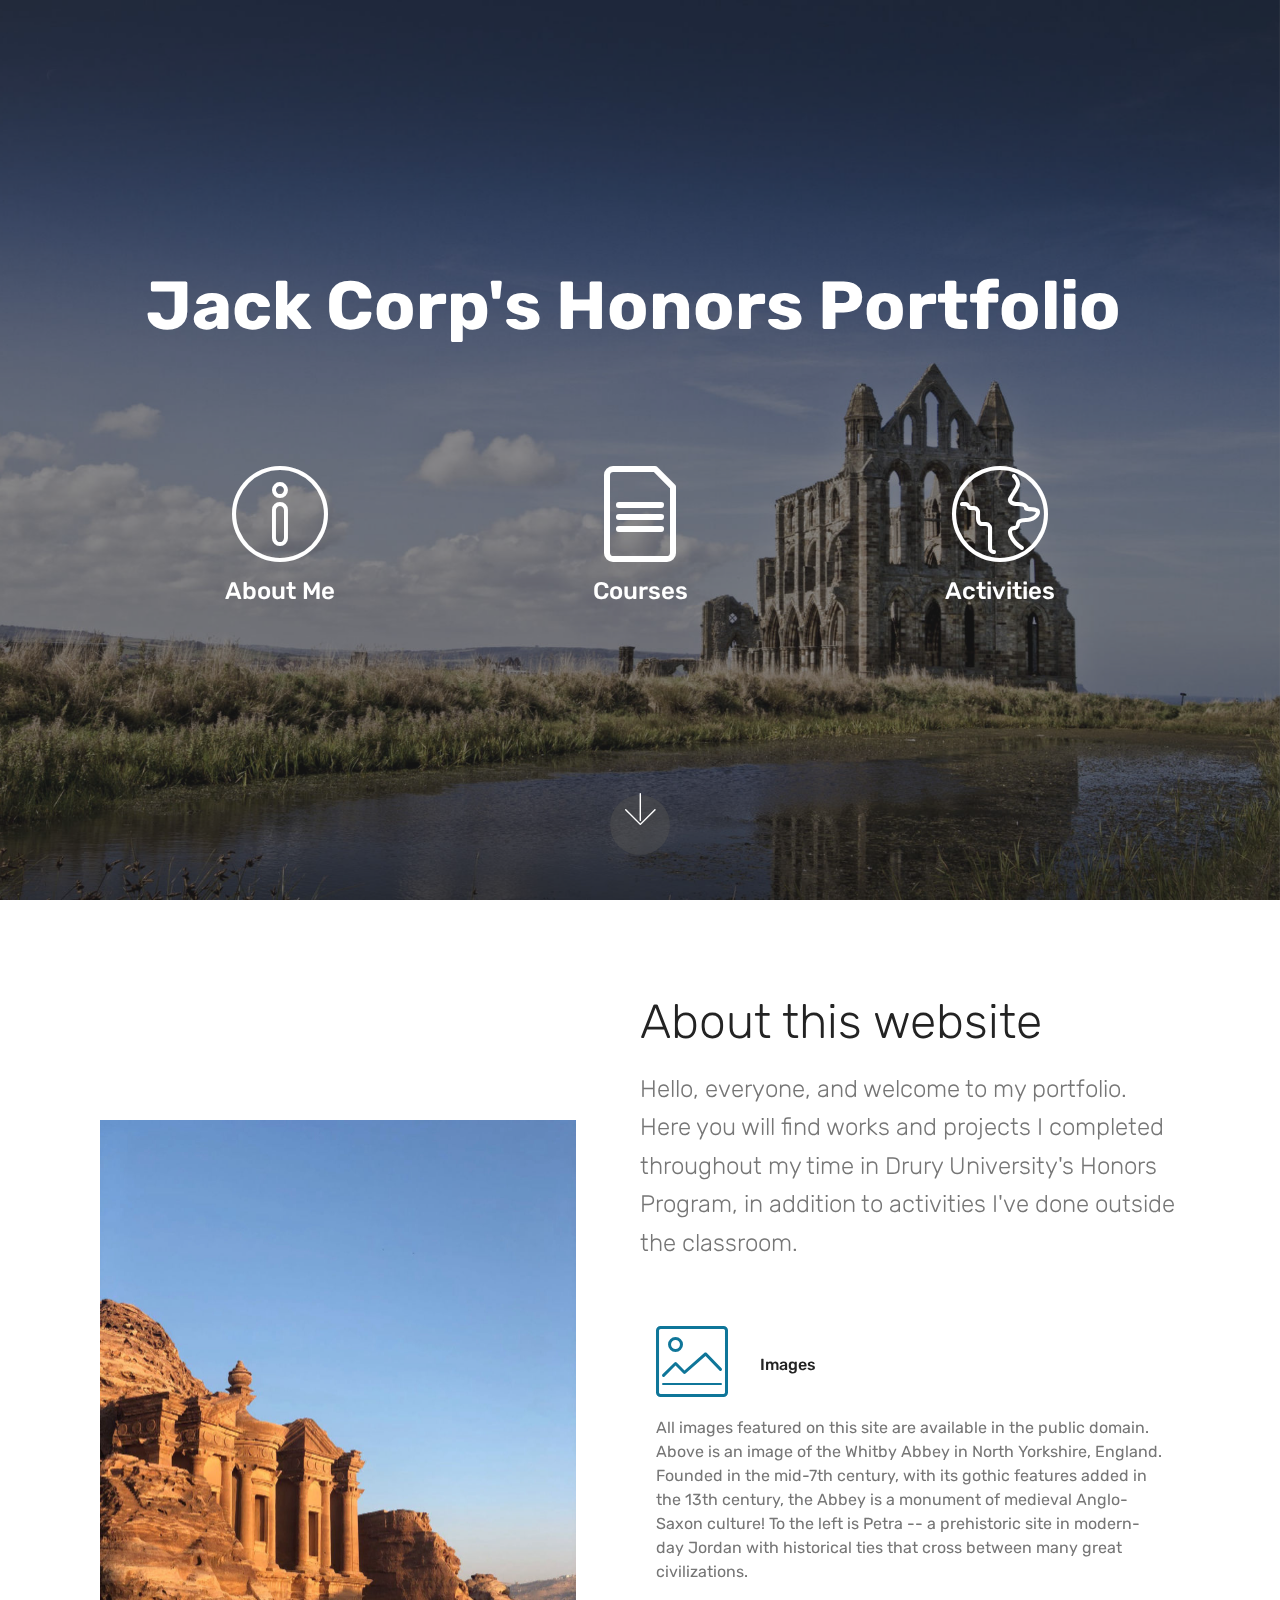
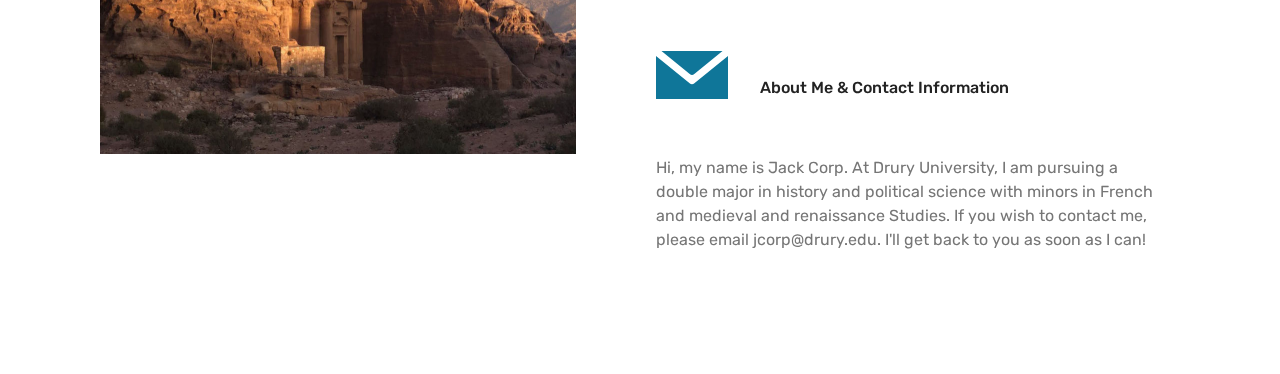
<file: index.html>
<!DOCTYPE html>
<html  >
<head>
  <!-- Site made with Mobirise Website Builder v4.9.7, https://mobirise.com -->
  <meta charset="UTF-8">
  <meta http-equiv="X-UA-Compatible" content="IE=edge">
  <meta name="generator" content="Mobirise v4.9.7, mobirise.com">
  <meta name="viewport" content="width=device-width, initial-scale=1, minimum-scale=1">
  <link rel="shortcut icon" href="assets/images/icons8-book-50-50x50.png" type="image/x-icon">
  <meta name="description" content="">
  
  <title>Home</title>
  <link rel="stylesheet" href="assets/web/assets/mobirise-icons-bold/mobirise-icons-bold.css">
  <link rel="stylesheet" href="assets/web/assets/mobirise-icons/mobirise-icons.css">
  <link rel="stylesheet" href="assets/tether/tether.min.css">
  <link rel="stylesheet" href="assets/bootstrap/css/bootstrap.min.css">
  <link rel="stylesheet" href="assets/bootstrap/css/bootstrap-grid.min.css">
  <link rel="stylesheet" href="assets/bootstrap/css/bootstrap-reboot.min.css">
  <link rel="stylesheet" href="assets/socicon/css/styles.css">
  <link rel="stylesheet" href="assets/theme/css/style.css">
  <link rel="stylesheet" href="assets/mobirise/css/mbr-additional.css" type="text/css">
  
  
  
</head>
<body>
  <section class="header12 cid-rpCS53B6z7 mbr-fullscreen mbr-parallax-background" id="header12-2">

    

    <div class="mbr-overlay" style="opacity: 0.5; background-color: rgb(35, 35, 35);">
    </div>

    <div class="container  ">
            <div class="media-container">
                <div class="col-md-12 align-center">
                    <h1 class="mbr-section-title pb-3 mbr-white mbr-bold mbr-fonts-style display-1">Jack Corp's Honors Portfolio&nbsp;</h1>
                    <p class="mbr-text pb-3 mbr-white mbr-fonts-style display-5"></p>
                    

                    <div class="icons-media-container mbr-white">
                        <div class="card col-12 col-md-6 col-lg-4">
                            <div class="icon-block">
                            <a href="page2.html">
                                <span class="mbr-iconfont mbri-info"></span>
                            </a>
                            </div>
                            <h5 class="mbr-fonts-style display-5">About Me</h5>
                        </div>

                        <div class="card col-12 col-md-6 col-lg-4">
                            <div class="icon-block">
                                <a href="page1.html">
                                    <span class="mbr-iconfont mbrib-file"></span>
                                </a>
                            </div>
                            <h5 class="mbr-fonts-style display-5">Courses</h5>
                        </div>

                        <div class="card col-12 col-md-6 col-lg-4">
                            <div class="icon-block">
                                <a href="page3.html">
                                    <span class="mbr-iconfont mbri-globe"></span>
                                </a>
                            </div>
                            <h5 class="mbr-fonts-style display-5">Activities</h5>
                        </div>

                        
                    </div>
                </div>
            </div>
    </div>

    <div class="mbr-arrow hidden-sm-down" aria-hidden="true">
        <a href="#next">
            <i class="mbri-down mbr-iconfont"></i>
        </a>
    </div>
</section>

<section class="engine"><a href="https://mobirise.info/b">how to create your own website for free</a></section><section class="features11 cid-rpEJRTqnjf" id="features11-8">

    

    

    <div class="container">   
        <div class="col-md-12">
            <div class="media-container-row">
                <div class="mbr-figure m-auto" style="width: 50%;">
                    <img src="assets/images/petra-952x1269.jpg" alt="Mobirise" title="">
                </div>
                <div class=" align-left aside-content">
                    <h2 class="mbr-title pt-2 mbr-fonts-style display-2">About this website</h2>
                    <div class="mbr-section-text">
                        <p class="mbr-text mb-5 pt-3 mbr-light mbr-fonts-style display-5">Hello, everyone, and welcome to my portfolio. Here you will find works and projects I completed throughout my time in Drury University's Honors Program, in addition to activities I've done outside the classroom.<br></p>
                    </div>

                    <div class="block-content">
                        <div class="card p-3 pr-3">
                            <div class="media">
                                <div class=" align-self-center card-img pb-3">
                                    <span class="mbr-iconfont mbri-photo" style="color: rgb(15, 118, 153); fill: rgb(15, 118, 153);"></span>
                                </div>     
                                <div class="media-body">
                                    <h4 class="card-title mbr-fonts-style display-7">Images</h4>
                                </div>
                            </div>                

                            <div class="card-box">
                                <p class="block-text mbr-fonts-style display-7">All images featured on this site are available in the public domain. Above is an image of the Whitby Abbey in North Yorkshire, England. Founded in the mid-7th century, with its gothic features added in the 13th century, the Abbey is a monument of medieval Anglo-Saxon culture! To the left is Petra -- a prehistoric site in modern-day Jordan with historical ties that cross between many great civilizations. </p>
                            </div>
                        </div>

                        <div class="card p-3 pr-3">
                            <div class="media">
                                <div class="align-self-center card-img pb-3">
                                    <span class="mbr-iconfont socicon-mail socicon" style="color: rgb(15, 118, 153); fill: rgb(15, 118, 153);"></span>
                                </div>     
                                <div class="media-body">
                                    <h4 class="card-title mbr-fonts-style display-7">About Me &amp; Contact Information</h4>
                                </div>
                            </div>                

                            <div class="card-box">
                                <p class="block-text mbr-fonts-style display-7">Hi, my name is Jack Corp. At Drury University, I am pursuing a double major in history and political science with minors in French and medieval and renaissance Studies. If you wish to contact me, please email jcorp@drury.edu. I'll get back to you as soon as I can!&nbsp;</p>
                            </div>
                        </div>
                    </div>
                </div>
            </div>
        </div> 
    </div>          
</section>


  <script src="assets/web/assets/jquery/jquery.min.js"></script>
  <script src="assets/popper/popper.min.js"></script>
  <script src="assets/tether/tether.min.js"></script>
  <script src="assets/bootstrap/js/bootstrap.min.js"></script>
  <script src="assets/vimeoplayer/jquery.mb.vimeo_player.js"></script>
  <script src="assets/parallax/jarallax.min.js"></script>
  <script src="assets/smoothscroll/smooth-scroll.js"></script>
  <script src="assets/theme/js/script.js"></script>
  
  
</body>
</html>
</file>
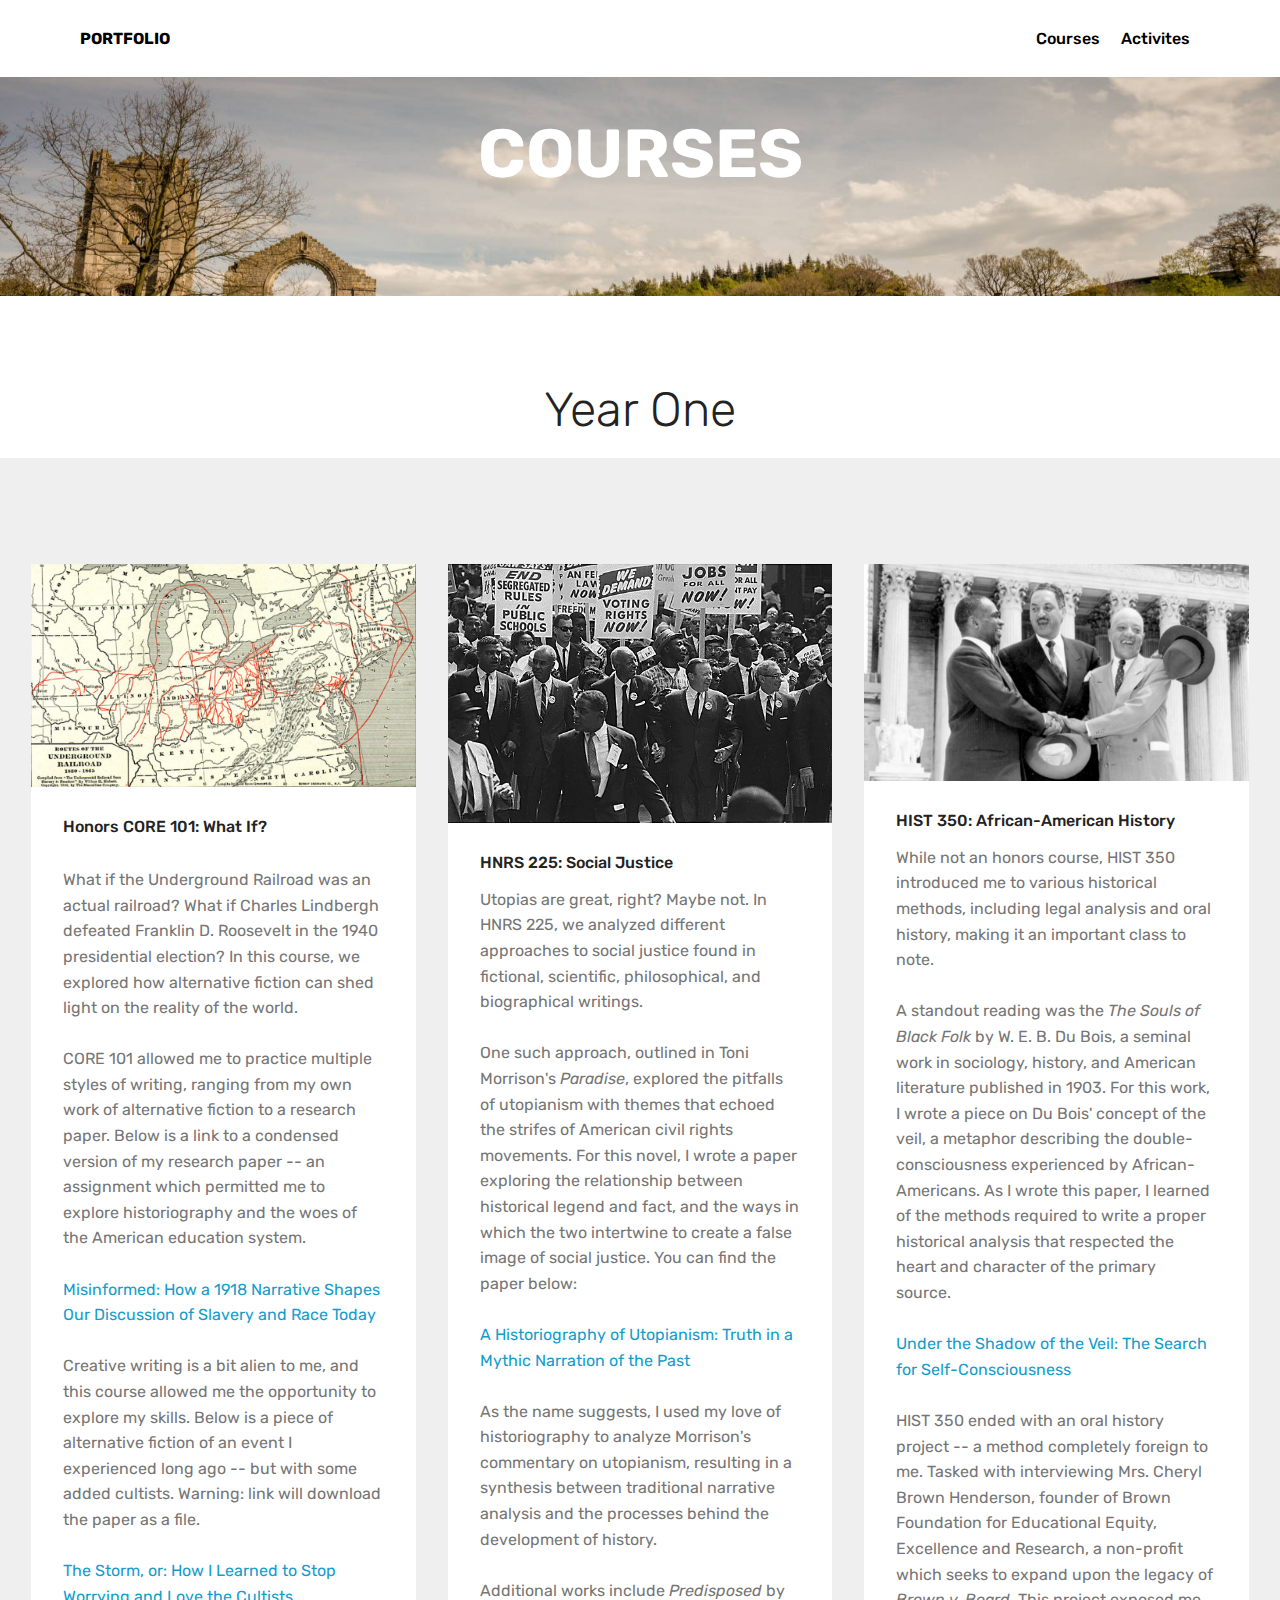
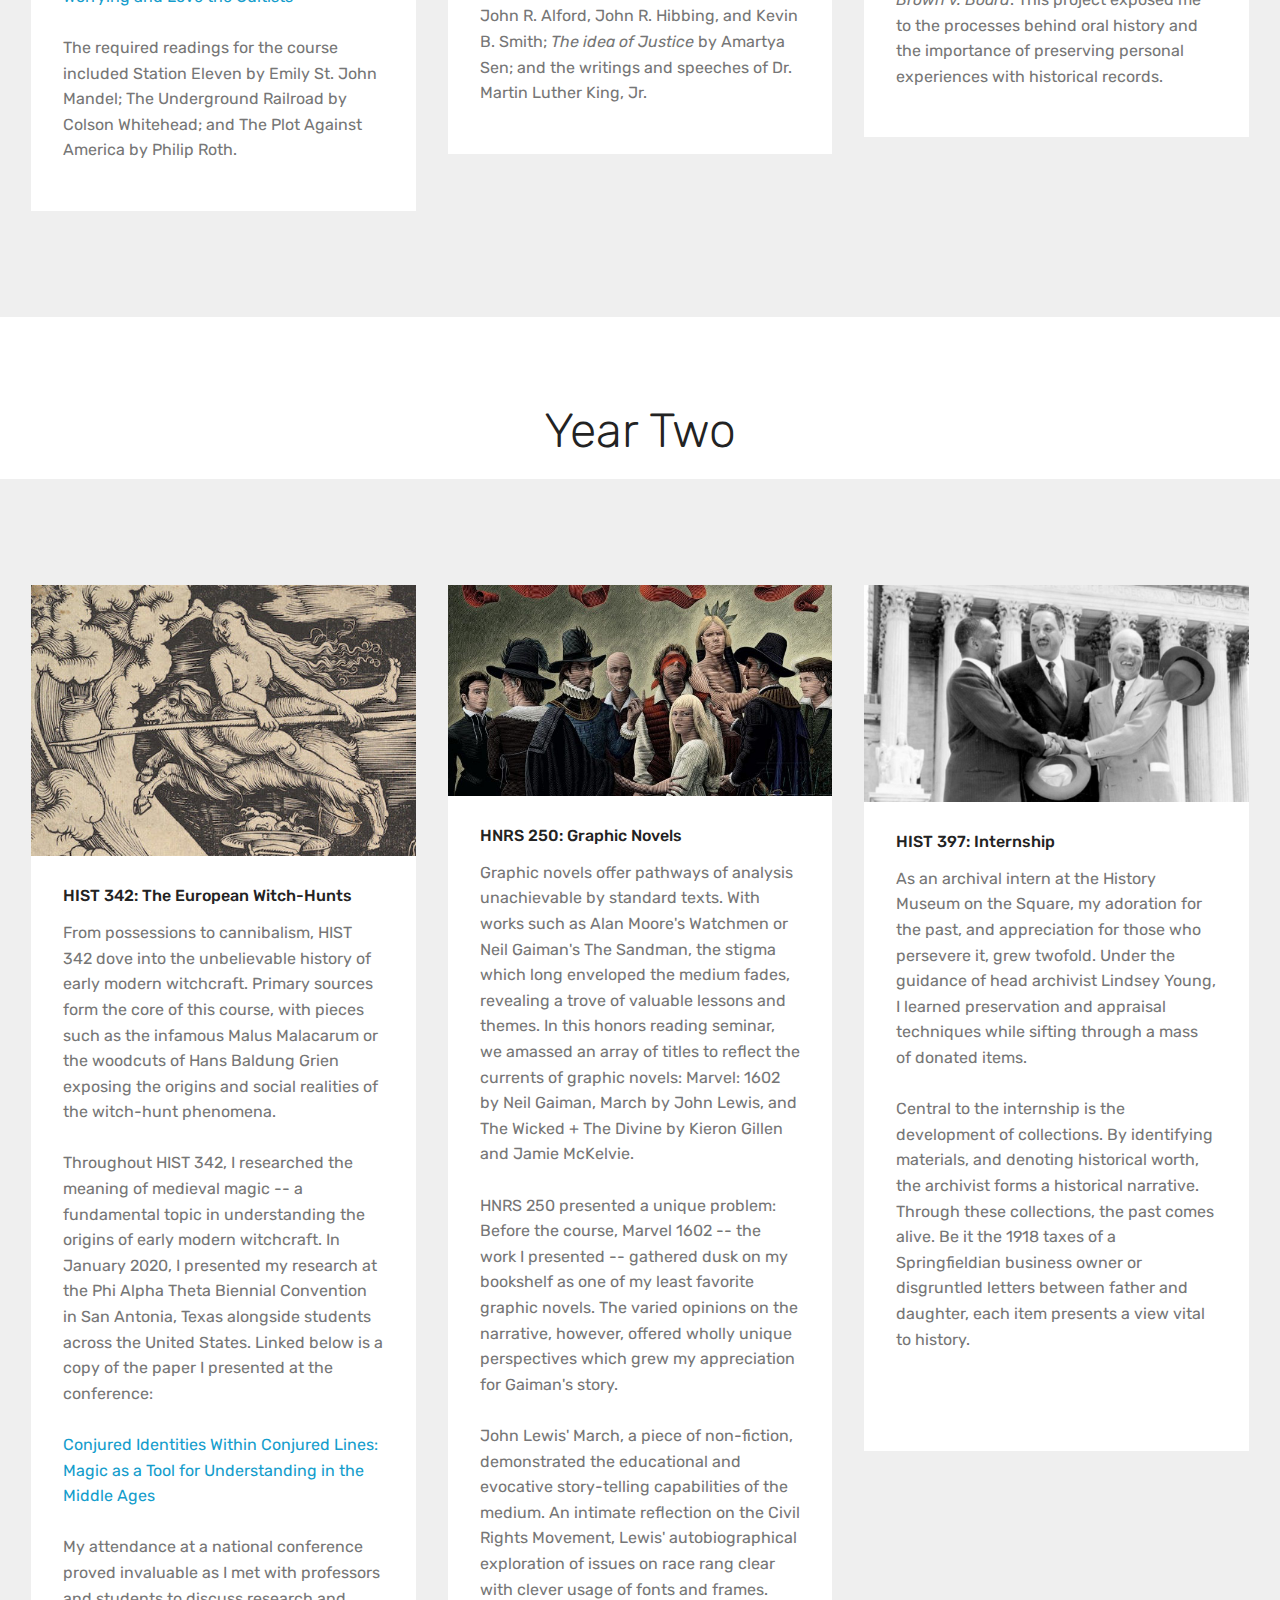
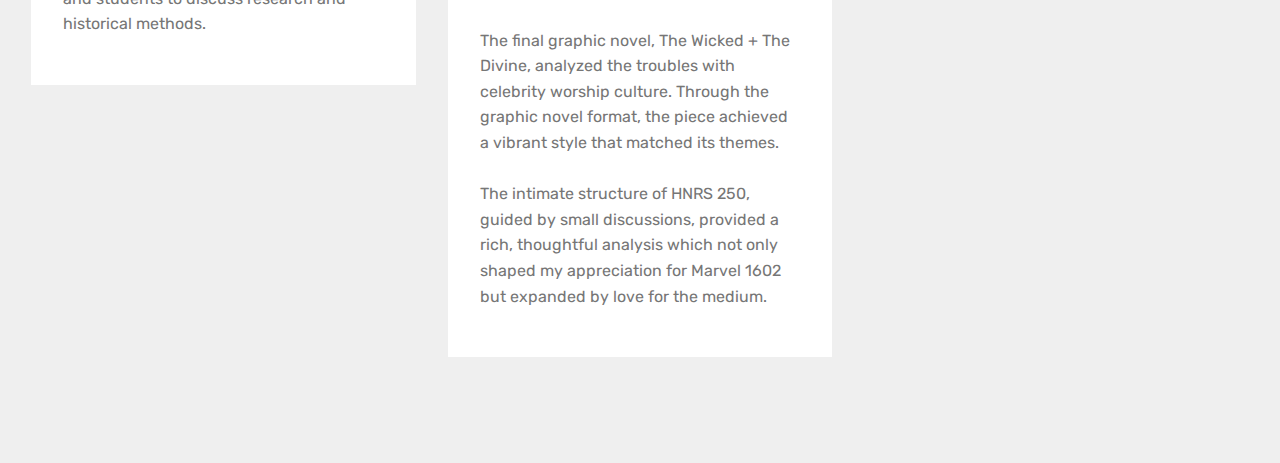
<file: page1.html>
<!DOCTYPE html>
<html  >
<head>
  <!-- Site made with Mobirise Website Builder v4.9.7, https://mobirise.com -->
  <meta charset="UTF-8">
  <meta http-equiv="X-UA-Compatible" content="IE=edge">
  <meta name="generator" content="Mobirise v4.9.7, mobirise.com">
  <meta name="viewport" content="width=device-width, initial-scale=1, minimum-scale=1">
  <link rel="shortcut icon" href="assets/images/icons8-book-50-50x50.png" type="image/x-icon">
  <meta name="description" content="Website Maker Description">
  
  <title>Honors Courses</title>
  <link rel="stylesheet" href="assets/web/assets/mobirise-icons/mobirise-icons.css">
  <link rel="stylesheet" href="assets/tether/tether.min.css">
  <link rel="stylesheet" href="assets/bootstrap/css/bootstrap.min.css">
  <link rel="stylesheet" href="assets/bootstrap/css/bootstrap-grid.min.css">
  <link rel="stylesheet" href="assets/bootstrap/css/bootstrap-reboot.min.css">
  <link rel="stylesheet" href="assets/dropdown/css/style.css">
  <link rel="stylesheet" href="assets/theme/css/style.css">
  <link rel="stylesheet" href="assets/mobirise/css/mbr-additional.css" type="text/css">
  
  
  
</head>
<body>
  <section class="menu cid-rpJbYpv8Ek" once="menu" id="menu2-j">

    

    <nav class="navbar navbar-expand beta-menu navbar-dropdown align-items-center navbar-fixed-top navbar-toggleable-sm">
        <button class="navbar-toggler navbar-toggler-right" type="button" data-toggle="collapse" data-target="#navbarSupportedContent" aria-controls="navbarSupportedContent" aria-expanded="false" aria-label="Toggle navigation">
            <div class="hamburger">
                <span></span>
                <span></span>
                <span></span>
                <span></span>
            </div>
        </button>
        <div class="menu-logo">
            <div class="navbar-brand">
                
                <span class="navbar-caption-wrap"><a class="navbar-caption text-black display-4" href="index.html">PORTFOLIO</a></span>
            </div>
        </div>
        <div class="collapse navbar-collapse" id="navbarSupportedContent">
            <ul class="navbar-nav nav-dropdown nav-right" data-app-modern-menu="true"><li class="nav-item">
                    <a class="nav-link link text-black display-4" href="page1.html">Courses</a>
                </li>
                <li class="nav-item">
                    <a class="nav-link link text-black display-4" href="page3.html">Activites</a>
                </li></ul>
            
        </div>
    </nav>
</section>

<section class="engine"><a href="https://mobirise.info/p">site templates free download</a></section><section class="mbr-section content5 cid-rpJciYrqC6 mbr-parallax-background" id="content5-l">

    

    

    <div class="container">
        <div class="media-container-row">
            <div class="title col-12 col-md-8">
                <h2 class="align-center mbr-bold mbr-white pb-3 mbr-fonts-style display-1">COURSES</h2>
                <h3 class="mbr-section-subtitle align-center mbr-light mbr-white pb-3 mbr-fonts-style display-5"></h3>
                
                
            </div>
        </div>
    </div>
</section>

<section class="mbr-section content4 cid-rpP2Lyxu7w" id="content4-t">

    

    <div class="container">
        <div class="media-container-row">
            <div class="title col-12 col-md-8">
                <h2 class="align-center pb-3 mbr-fonts-style display-2">Year One</h2>
                <h3 class="mbr-section-subtitle align-center mbr-light mbr-fonts-style display-5"></h3>
                
            </div>
        </div>
    </div>
</section>

<section class="features17 cid-rpJd32b2th" id="features17-m">
    
    

    
    <div class="container-fluid">
        <div class="media-container-row">
            <div class="card p-3 col-12 col-md-6 col-lg-4">
                <div class="card-wrapper">
                    <div class="card-img">
                        <img src="assets/images/undergroundrailroadsmall2-986x572.jpg" alt="Mobirise" title="">
                    </div>
                    <div class="card-box">
                        <h4 class="card-title pb-3 mbr-fonts-style display-7"><p>Honors CORE 101: What If?&nbsp;</p></h4>
                        <p class="mbr-text mbr-fonts-style display-7">What if the Underground Railroad was an actual railroad? What if Charles Lindbergh defeated Franklin D. Roosevelt in the 1940 presidential election? In this course, we explored how alternative fiction can shed light on the reality of the world. <br><br>CORE 101 allowed me to practice multiple styles of writing, ranging from my own work of alternative fiction to a research paper. Below is a link to a condensed version of my research paper -- an assignment which permitted me to explore historiography and the woes of the American education system. &nbsp;&nbsp;<br><br><a href="http://humanities.drury.edu/?p=3720" target="_blank">Misinformed: How a 1918 Narrative Shapes Our Discussion of Slavery and Race Today</a><br><br>Creative writing is a bit alien to me, and this course allowed me the opportunity to explore my skills. Below is a piece of alternative fiction of an event I experienced long ago -- but with some added cultists. Warning: link will download the paper as a file. <br><br><a href="assets/files/The%20Storm%20or%20How%20I%20Learned%20To%20Stop%20Worrying%20and%20Love%20the%20Cultists.docx">The Storm, or:  How I Learned to Stop Worrying and Love the Cultists</a><a href="http://humanities.drury.edu/?p=3720" target="_blank"><br></a><br>The required readings for the course included Station Eleven by Emily St. John Mandel; The Underground Railroad by Colson Whitehead; and The Plot Against America by Philip Roth.&nbsp;<br></p>
                    </div>
                </div>
            </div>

            <div class="card p-3 col-12 col-md-6 col-lg-4">
                <div class="card-wrapper">
                    <div class="card-img">
                        <img src="assets/images/1963-march-on-washington-587x395.jpg" alt="Mobirise" title="">
                    </div>
                    <div class="card-box">
                        <h4 class="card-title pb-3 mbr-fonts-style display-7">HNRS 225: Social Justice&nbsp;</h4>
                        <p class="mbr-text mbr-fonts-style display-7">Utopias are great, right? Maybe not. In HNRS 225, we analyzed different approaches to social justice found in fictional, scientific, philosophical, and biographical writings. <br><br>One such approach, outlined in Toni Morrison's <em>Paradise</em>, explored the pitfalls of utopianism with themes that echoed the strifes of American civil rights movements. For this novel, I wrote a paper exploring the relationship between historical legend and fact, and the ways in which the two intertwine to create a false image of social justice. You can find the paper below:<br><br><a href="assets/files/A Historiography of Utopianism.pdf">A Historiography of Utopianism: Truth in a Mythic Narration of the Past </a>  <br><br>As the name suggests, I used my love of historiography to analyze Morrison's commentary on utopianism, resulting in a synthesis between traditional narrative analysis and the processes behind the development of history.&nbsp;<br><br>Additional works include <em>Predisposed </em>by John R. Alford, John R. Hibbing, and Kevin B. Smith; <em>The idea of Justice</em> by Amartya Sen; and the writings and speeches of Dr. Martin Luther King, Jr.<br></p>
                    </div>
                </div>
            </div>

            <div class="card p-3 col-12 col-md-6 col-lg-4">
                <div class="card-wrapper">
                    <div class="card-img">
                        <img src="assets/images/brown-v-board-of-education-ruling-986x556.jpg" alt="Mobirise" title="">
                    </div>
                    <div class="card-box">
                        <h4 class="card-title pb-3 mbr-fonts-style display-7">HIST 350: African-American History</h4>
                        <p class="mbr-text mbr-fonts-style display-7">While not an honors course, HIST 350 introduced me to various historical methods, including legal analysis and oral history, making it an important class to note.&nbsp;<br><br>A standout reading was the <em>The Souls of Black Folk </em>by W. E. B. Du Bois, a seminal work in sociology, history, and American literature published in 1903. For this work, I wrote a piece on Du Bois' concept of the veil, a metaphor describing the double-consciousness experienced by African-Americans. As I wrote this paper, I learned of the methods required to write a proper historical analysis that respected the heart and character of the primary source.&nbsp;<br><br><a href="assets/files/The%20Souls%20of%20Black%20Folk%20Paper.docx">Under the Shadow of the Veil: The Search for Self-Consciousness</a><br><br>HIST 350 ended with an oral history project -- a method completely foreign to me. Tasked with interviewing Mrs. Cheryl Brown Henderson, founder of Brown Foundation for Educational Equity, Excellence and Research, a non-profit which seeks to expand upon the legacy of <em>Brown v. Board</em>. This project exposed me to the processes behind oral history and the importance of preserving personal experiences with historical records. <br></p>
                    </div>
                </div>
            </div>

            
            
            
        </div>
    </div>
</section>

<section class="mbr-section content4 cid-rDBaFvDibm" id="content4-10">

    

    <div class="container">
        <div class="media-container-row">
            <div class="title col-12 col-md-8">
                <h2 class="align-center pb-3 mbr-fonts-style display-2">Year Two</h2>
                <h3 class="mbr-section-subtitle align-center mbr-light mbr-fonts-style display-5"></h3>
                
            </div>
        </div>
    </div>
</section>

<section class="features17 cid-rDBaISV9lC" id="features17-11">
    
    

    
    <div class="container-fluid">
        <div class="media-container-row">
            <div class="card p-3 col-12 col-md-6 col-lg-4">
                <div class="card-wrapper">
                    <div class="card-img">
                        <img src="assets/images/witch-512x361.jpg" alt="Mobirise" title="">
                    </div>
                    <div class="card-box">
                        <h4 class="card-title pb-3 mbr-fonts-style display-7">HIST 342: The European Witch-Hunts</h4>
                        <p class="mbr-text mbr-fonts-style display-7">From possessions to cannibalism, HIST 342 dove into the unbelievable history of early modern witchcraft. Primary sources form the core of this course, with pieces such as the infamous Malus Malacarum or the woodcuts of Hans Baldung Grien exposing the origins and social realities of the witch-hunt phenomena. <br><br>Throughout HIST 342, I researched the meaning of medieval magic -- a fundamental topic in understanding the origins of early modern witchcraft. In January 2020, I presented my research at the Phi Alpha Theta Biennial Convention in San Antonia, Texas alongside students across the United States. Linked below is a copy of the paper I presented at the conference: <br><br><a href="assets/files/Conjured Identities Within Conjured Lines.docx">Conjured Identities Within Conjured Lines: </a><br><a href="assets/files/Conjured Identities Within Conjured Lines.docx">Magic as a Tool for Understanding in the Middle Ages </a><br><br>My attendance at a national conference proved invaluable as I met with professors and students to discuss research and historical methods.<br></p>
                    </div>
                </div>
            </div>

            <div class="card p-3 col-12 col-md-6 col-lg-4">
                <div class="card-wrapper">
                    <div class="card-img">
                        <img src="assets/images/witch-640x351.jpg" alt="Mobirise" title="">
                    </div>
                    <div class="card-box">
                        <h4 class="card-title pb-3 mbr-fonts-style display-7">HNRS 250: Graphic Novels</h4>
                        <p class="mbr-text mbr-fonts-style display-7">Graphic novels offer pathways of analysis unachievable by standard texts. With works such as Alan Moore's Watchmen or Neil Gaiman's The Sandman, the stigma which long enveloped the medium fades, revealing a trove of valuable lessons and themes. In this honors reading seminar, we amassed an array of titles to reflect the currents of graphic novels: Marvel: 1602 by Neil Gaiman, March by John Lewis, and The Wicked + The Divine by Kieron Gillen and Jamie McKelvie. <br><br>HNRS 250 presented a unique problem: Before the course, Marvel 1602 -- the work I presented -- gathered dusk on my bookshelf as one of my least favorite graphic novels. The varied opinions on the narrative, however, offered wholly unique perspectives which grew my appreciation for Gaiman's story.<br><br>John Lewis' March, a piece of non-fiction, demonstrated the educational and evocative story-telling capabilities of the medium. An intimate reflection on the Civil Rights Movement, Lewis' autobiographical exploration of issues on race rang clear with clever usage of fonts and frames. <br><br>The final graphic novel, The Wicked + The Divine, analyzed the troubles with celebrity worship culture. Through the graphic novel format, the piece achieved a vibrant style that matched its themes. <br><br>The intimate structure of HNRS 250, guided by small discussions, provided a rich, thoughtful analysis which not only shaped my appreciation for Marvel 1602 but expanded by love for the medium.&nbsp;<br></p>
                    </div>
                </div>
            </div>

            <div class="card p-3 col-12 col-md-6 col-lg-4">
                <div class="card-wrapper">
                    <div class="card-img">
                        <img src="assets/images/brown-v-board-of-education-ruling-986x556.jpg" alt="Mobirise" title="">
                    </div>
                    <div class="card-box">
                        <h4 class="card-title pb-3 mbr-fonts-style display-7">HIST 397: Internship</h4>
                        <p class="mbr-text mbr-fonts-style display-7">As an archival intern at the History Museum on the Square, my adoration for the past, and appreciation for those who persevere it, grew twofold. Under the guidance of head archivist Lindsey Young, I learned preservation and appraisal techniques while sifting through a mass of donated items. <br><br>Central to the internship is the development of collections. By identifying materials, and denoting historical worth, the archivist forms a historical narrative. Through these collections, the past comes alive. Be it the 1918 taxes of a Springfieldian business owner or disgruntled letters between father and daughter, each item presents a view vital to history.&nbsp;<br><br><br></p>
                    </div>
                </div>
            </div>

            
            
            
        </div>
    </div>
</section>


  <script src="assets/web/assets/jquery/jquery.min.js"></script>
  <script src="assets/popper/popper.min.js"></script>
  <script src="assets/tether/tether.min.js"></script>
  <script src="assets/bootstrap/js/bootstrap.min.js"></script>
  <script src="assets/smoothscroll/smooth-scroll.js"></script>
  <script src="assets/dropdown/js/script.min.js"></script>
  <script src="assets/touchswipe/jquery.touch-swipe.min.js"></script>
  <script src="assets/parallax/jarallax.min.js"></script>
  <script src="assets/theme/js/script.js"></script>
  
  
</body>
</html>
</file>
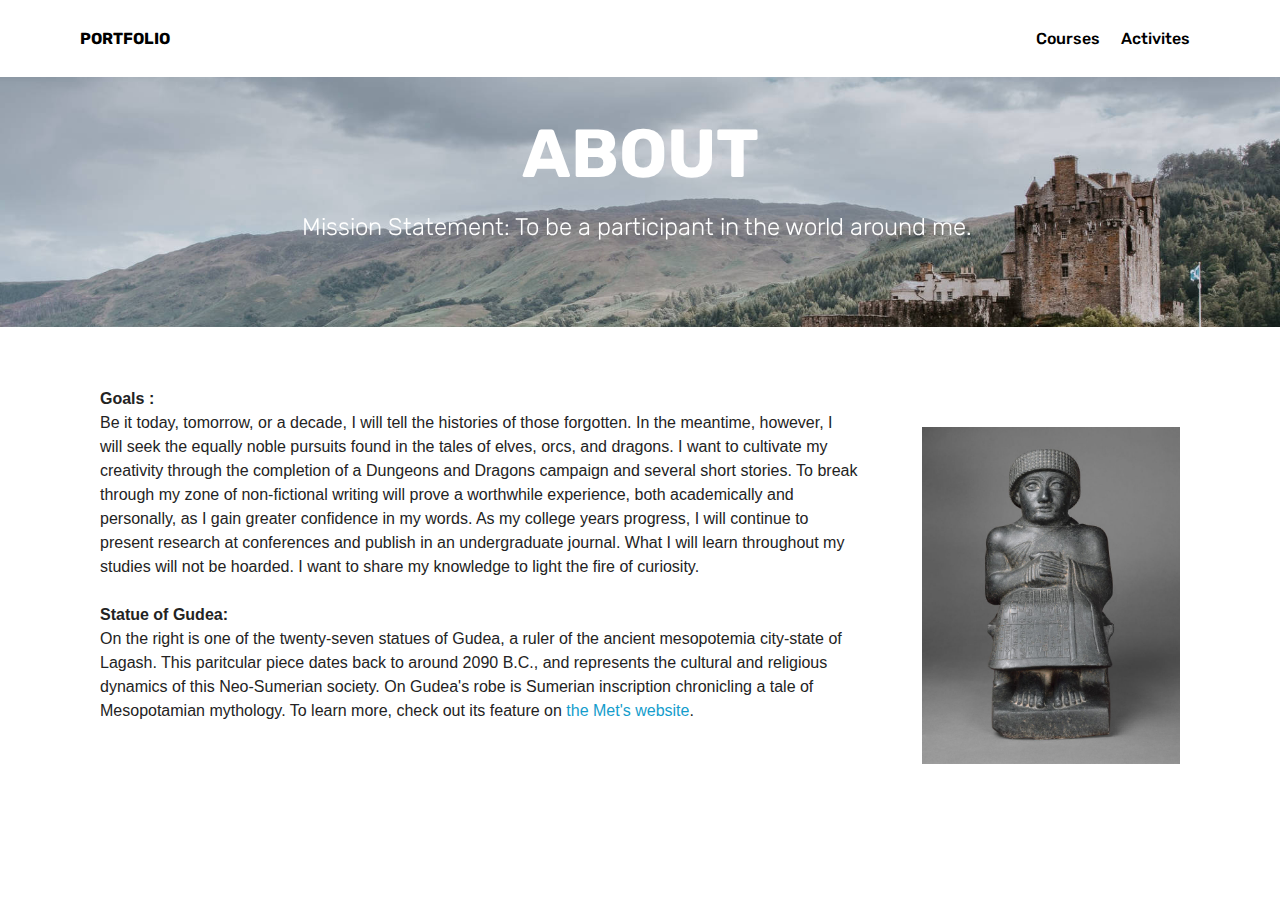
<file: page2.html>
<!DOCTYPE html>
<html  >
<head>
  <!-- Site made with Mobirise Website Builder v4.9.7, https://mobirise.com -->
  <meta charset="UTF-8">
  <meta http-equiv="X-UA-Compatible" content="IE=edge">
  <meta name="generator" content="Mobirise v4.9.7, mobirise.com">
  <meta name="viewport" content="width=device-width, initial-scale=1, minimum-scale=1">
  <link rel="shortcut icon" href="assets/images/icons8-book-50-50x50.png" type="image/x-icon">
  <meta name="description" content="Web Site Generator Description">
  
  <title>About Me</title>
  <link rel="stylesheet" href="assets/web/assets/mobirise-icons/mobirise-icons.css">
  <link rel="stylesheet" href="assets/tether/tether.min.css">
  <link rel="stylesheet" href="assets/bootstrap/css/bootstrap.min.css">
  <link rel="stylesheet" href="assets/bootstrap/css/bootstrap-grid.min.css">
  <link rel="stylesheet" href="assets/bootstrap/css/bootstrap-reboot.min.css">
  <link rel="stylesheet" href="assets/dropdown/css/style.css">
  <link rel="stylesheet" href="assets/theme/css/style.css">
  <link rel="stylesheet" href="assets/mobirise/css/mbr-additional.css" type="text/css">
  
  
  
</head>
<body>
  <section class="menu cid-rpIXbaHkdw" once="menu" id="menu2-9">

    

    <nav class="navbar navbar-expand beta-menu navbar-dropdown align-items-center navbar-fixed-top navbar-toggleable-sm">
        <button class="navbar-toggler navbar-toggler-right" type="button" data-toggle="collapse" data-target="#navbarSupportedContent" aria-controls="navbarSupportedContent" aria-expanded="false" aria-label="Toggle navigation">
            <div class="hamburger">
                <span></span>
                <span></span>
                <span></span>
                <span></span>
            </div>
        </button>
        <div class="menu-logo">
            <div class="navbar-brand">
                
                <span class="navbar-caption-wrap"><a class="navbar-caption text-black display-4" href="index.html">PORTFOLIO</a></span>
            </div>
        </div>
        <div class="collapse navbar-collapse" id="navbarSupportedContent">
            <ul class="navbar-nav nav-dropdown nav-right" data-app-modern-menu="true"><li class="nav-item">
                    <a class="nav-link link text-black display-4" href="page1.html">Courses</a>
                </li>
                <li class="nav-item">
                    <a class="nav-link link text-black display-4" href="page3.html">Activites</a>
                </li></ul>
            
        </div>
    </nav>
</section>

<section class="engine"><a href="https://mobirise.info/u">bootstrap responsive templates</a></section><section class="mbr-section content5 cid-rpIZUOplMY mbr-parallax-background" id="content5-g">

    

    

    <div class="container">
        <div class="media-container-row">
            <div class="title col-12 col-md-8">
                <h2 class="align-center mbr-bold mbr-white pb-3 mbr-fonts-style display-1">ABOUT</h2>
                <h3 class="mbr-section-subtitle align-center mbr-light mbr-white pb-3 mbr-fonts-style display-5">Mission Statement:  To be a participant in the world around me.&nbsp;</h3>
                
                
            </div>
        </div>
    </div>
</section>

<section class="mbr-section content7 cid-rpIZkdsrDy" id="content7-f">
          
    

    <div class="container">
        <div class="media-container-row">
            <div class="col-12 col-md-12">
                <div class="media-container-row">
                    <div class="media-content">
                        <div class="mbr-section-text">
                            <p class="mbr-text align-right mb-0 mbr-fonts-style display-7"></p><p><strong>Goals :</strong>&nbsp;<br>Be it today, tomorrow, or a decade, I will tell the histories of those forgotten. In the meantime, however, I will seek the equally noble pursuits found in the tales of elves, orcs, and dragons. I want to cultivate my creativity through the completion of a Dungeons and Dragons campaign and several short stories. To break through my zone of non-fictional writing will prove a worthwhile experience, both academically and personally, as I gain greater confidence in my words. As my college years progress, I will continue to present research at conferences and publish in an undergraduate journal. What I will learn throughout my studies will not be hoarded. I want to share my knowledge to light the fire of curiosity.&nbsp;<br><br><strong>Statue of Gudea:</strong><br>On the right is one of the twenty-seven statues of Gudea, a ruler of the ancient mesopotemia city-state of Lagash. This paritcular piece dates back to around 2090 B.C., and represents the cultural and religious dynamics of this Neo-Sumerian society. On Gudea's robe is Sumerian inscription chronicling a tale of Mesopotamian mythology. To learn more, check out its feature on<a href="https://www.metmuseum.org/art/collection/search/329072?&searchField=All&high=on&ft=*&offset=400&rpp=40&pos=422" target="_blank"> the Met's website</a>. &nbsp;</p><br><p><br></p><p></p>
                        </div>
                    </div>
                    <div class="mbr-figure" style="width: 40%;">
                     <img src="assets/images/gudea-756x986.jpg" alt="Mobirise" title="">  
                    </div>
                </div>
            </div>
        </div>
    </div>
</section>


  <script src="assets/web/assets/jquery/jquery.min.js"></script>
  <script src="assets/popper/popper.min.js"></script>
  <script src="assets/tether/tether.min.js"></script>
  <script src="assets/bootstrap/js/bootstrap.min.js"></script>
  <script src="assets/smoothscroll/smooth-scroll.js"></script>
  <script src="assets/dropdown/js/script.min.js"></script>
  <script src="assets/touchswipe/jquery.touch-swipe.min.js"></script>
  <script src="assets/parallax/jarallax.min.js"></script>
  <script src="assets/theme/js/script.js"></script>
  
  
</body>
</html>
</file>
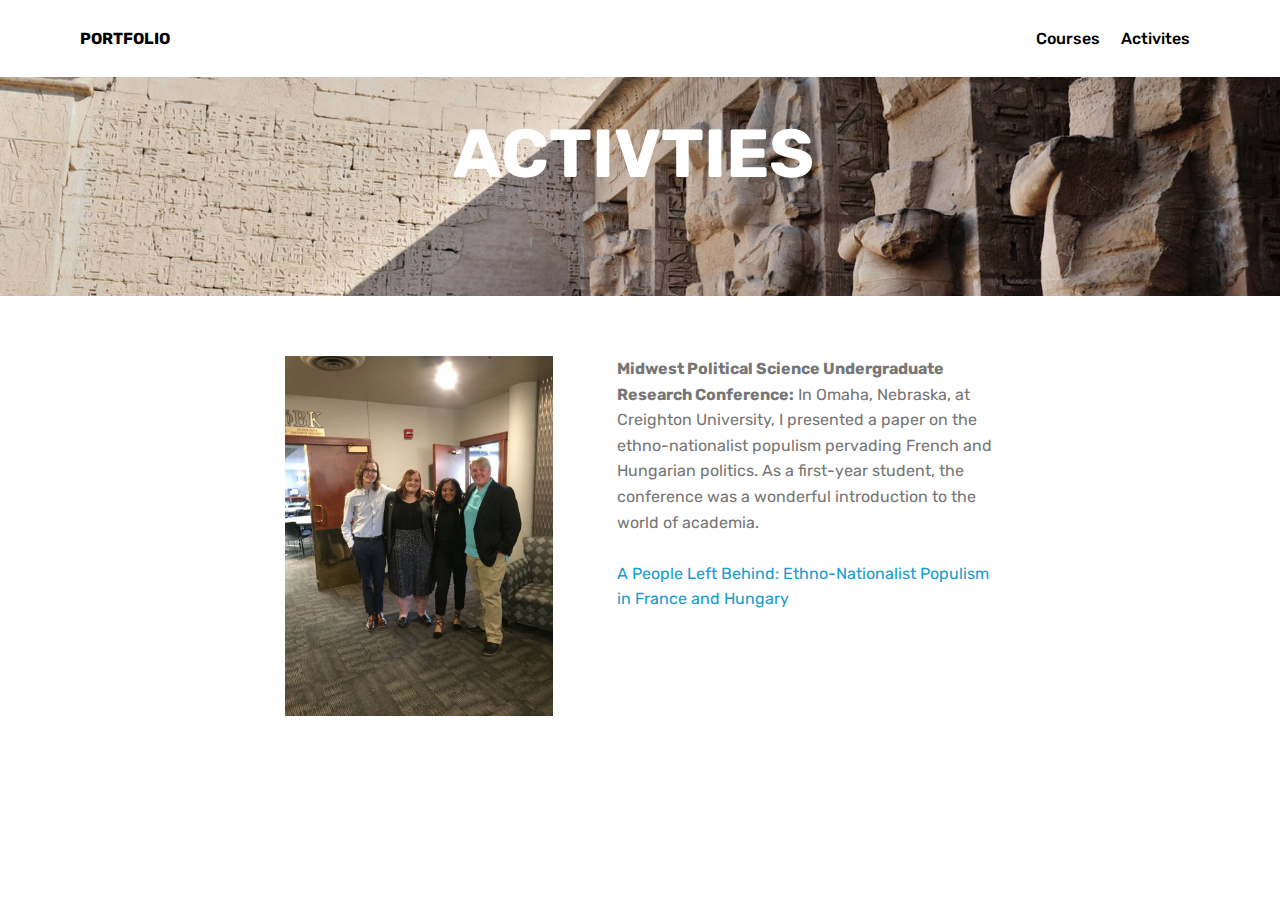
<file: page3.html>
<!DOCTYPE html>
<html  >
<head>
  <!-- Site made with Mobirise Website Builder v4.9.7, https://mobirise.com -->
  <meta charset="UTF-8">
  <meta http-equiv="X-UA-Compatible" content="IE=edge">
  <meta name="generator" content="Mobirise v4.9.7, mobirise.com">
  <meta name="viewport" content="width=device-width, initial-scale=1, minimum-scale=1">
  <link rel="shortcut icon" href="assets/images/icons8-book-50-50x50.png" type="image/x-icon">
  <meta name="description" content="Website Maker Description">
  
  <title>Activites</title>
  <link rel="stylesheet" href="assets/web/assets/mobirise-icons/mobirise-icons.css">
  <link rel="stylesheet" href="assets/tether/tether.min.css">
  <link rel="stylesheet" href="assets/bootstrap/css/bootstrap.min.css">
  <link rel="stylesheet" href="assets/bootstrap/css/bootstrap-grid.min.css">
  <link rel="stylesheet" href="assets/bootstrap/css/bootstrap-reboot.min.css">
  <link rel="stylesheet" href="assets/dropdown/css/style.css">
  <link rel="stylesheet" href="assets/theme/css/style.css">
  <link rel="stylesheet" href="assets/mobirise/css/mbr-additional.css" type="text/css">
  
  
  
</head>
<body>
  <section class="menu cid-rpIXbaHkdw" once="menu" id="menu2-i">

    

    <nav class="navbar navbar-expand beta-menu navbar-dropdown align-items-center navbar-fixed-top navbar-toggleable-sm">
        <button class="navbar-toggler navbar-toggler-right" type="button" data-toggle="collapse" data-target="#navbarSupportedContent" aria-controls="navbarSupportedContent" aria-expanded="false" aria-label="Toggle navigation">
            <div class="hamburger">
                <span></span>
                <span></span>
                <span></span>
                <span></span>
            </div>
        </button>
        <div class="menu-logo">
            <div class="navbar-brand">
                
                <span class="navbar-caption-wrap"><a class="navbar-caption text-black display-4" href="index.html">PORTFOLIO</a></span>
            </div>
        </div>
        <div class="collapse navbar-collapse" id="navbarSupportedContent">
            <ul class="navbar-nav nav-dropdown nav-right" data-app-modern-menu="true"><li class="nav-item">
                    <a class="nav-link link text-black display-4" href="page1.html">Courses</a>
                </li>
                <li class="nav-item">
                    <a class="nav-link link text-black display-4" href="page3.html">Activites</a>
                </li></ul>
            
        </div>
    </nav>
</section>

<section class="engine"><a href="https://mobirise.info/m">web design templates</a></section><section class="mbr-section content5 cid-rpPe11tQfB mbr-parallax-background" id="content5-w">

    

    

    <div class="container">
        <div class="media-container-row">
            <div class="title col-12 col-md-8">
                <h2 class="align-center mbr-bold mbr-white pb-3 mbr-fonts-style display-1">ACTIVTIES&nbsp;</h2>
                <h3 class="mbr-section-subtitle align-center mbr-light mbr-white pb-3 mbr-fonts-style display-5"></h3>
                
                
            </div>
        </div>
    </div>
</section>

<section class="mbr-section content6 cid-rpPgsynxIx" id="content6-x">
    
     
    
    <div class="container">
        <div class="media-container-row">
            <div class="col-12 col-md-8">
                <div class="media-container-row">
                    <div class="mbr-figure" style="width: 80%;">
                      <img src="assets/images/omahaconference2-436x585.jpg" alt="Mobirise" title="">  
                    </div>
                    <div class="media-content">
                        <div class="mbr-section-text">
                            <p class="mbr-text mb-0 mbr-fonts-style display-7"><strong>Midwest Political Science Undergraduate Research Conference:</strong>&nbsp;In Omaha, Nebraska, at Creighton University, I presented a paper on the ethno-nationalist populism pervading French and Hungarian politics. As a first-year student, the conference was a wonderful introduction to the world of academia.<br><br><a href="assets/files/Populism%20and%20Welfare%20Conference%20Version.docx">A People Left Behind: Ethno-Nationalist Populism in France and Hungary&nbsp;</a><br> </p>
                        </div>
                    </div>
                </div>
            </div>
        </div>
    </div>
</section>


  <script src="assets/web/assets/jquery/jquery.min.js"></script>
  <script src="assets/popper/popper.min.js"></script>
  <script src="assets/tether/tether.min.js"></script>
  <script src="assets/bootstrap/js/bootstrap.min.js"></script>
  <script src="assets/smoothscroll/smooth-scroll.js"></script>
  <script src="assets/dropdown/js/script.min.js"></script>
  <script src="assets/touchswipe/jquery.touch-swipe.min.js"></script>
  <script src="assets/parallax/jarallax.min.js"></script>
  <script src="assets/theme/js/script.js"></script>
  
  
</body>
</html>
</file>
<file: assets/web/assets/mobirise-icons-bold/mobirise-icons-bold.css>
@font-face {
  font-family: 'mobirise-icons-bold';
  src:  url('mobirise-icons-bold.eot?m1l4yr');
  src:  url('mobirise-icons-bold.eot?m1l4yr#iefix') format('embedded-opentype'),
    url('mobirise-icons-bold.ttf?m1l4yr') format('truetype'),
    url('mobirise-icons-bold.woff?m1l4yr') format('woff'),
    url('mobirise-icons-bold.svg?m1l4yr#mobirise-icons-bold') format('svg');
  font-weight: normal;
  font-style: normal;
}

[class^="mbrib-"], [class*="mbrib-"] {
  /* use !important to prevent issues with browser extensions that change fonts */
  font-family: 'mobirise-icons-bold' !important;
  speak: none;
  font-style: normal;
  font-weight: normal;
  font-variant: normal;
  text-transform: none;
  line-height: 1;

  /* Better Font Rendering =========== */
  -webkit-font-smoothing: antialiased;
  -moz-osx-font-smoothing: grayscale;
}

.mbrib-add-submenu:before {
  content: "\e900";
}
.mbrib-alert:before {
  content: "\e901";
}
.mbrib-align-center:before {
  content: "\e902";
}
.mbrib-align-justify:before {
  content: "\e903";
}
.mbrib-align-left:before {
  content: "\e904";
}
.mbrib-align-right:before {
  content: "\e905";
}
.mbrib-android:before {
  content: "\e906";
}
.mbrib-apple:before {
  content: "\e907";
}
.mbrib-arrow-down:before {
  content: "\e908";
}
.mbrib-arrow-next:before {
  content: "\e909";
}
.mbrib-arrow-prev:before {
  content: "\e90a";
}
.mbrib-arrow-up:before {
  content: "\e90b";
}
.mbrib-bold:before {
  content: "\e90c";
}
.mbrib-bookmark:before {
  content: "\e90d";
}
.mbrib-bootstrap:before {
  content: "\e90e";
}
.mbrib-briefcase:before {
  content: "\e90f";
}
.mbrib-browse:before {
  content: "\e910";
}
.mbrib-bulleted-list:before {
  content: "\e911";
}
.mbrib-calendar:before {
  content: "\e912";
}
.mbrib-camera:before {
  content: "\e913";
}
.mbrib-cart-add:before {
  content: "\e914";
}
.mbrib-cart-full:before {
  content: "\e915";
}
.mbrib-cash:before {
  content: "\e916";
}
.mbrib-change-style:before {
  content: "\e917";
}
.mbrib-chat:before {
  content: "\e918";
}
.mbrib-clock:before {
  content: "\e919";
}
.mbrib-close:before {
  content: "\e91a";
}
.mbrib-cloud:before {
  content: "\e91b";
}
.mbrib-code:before {
  content: "\e91c";
}
.mbrib-contact-form:before {
  content: "\e91d";
}
.mbrib-credit-card:before {
  content: "\e91e";
}
.mbrib-cursor-click:before {
  content: "\e91f";
}
.mbrib-cust-feedback:before {
  content: "\e920";
}
.mbrib-database:before {
  content: "\e921";
}
.mbrib-delivery:before {
  content: "\e922";
}
.mbrib-desktop:before {
  content: "\e923";
}
.mbrib-devices:before {
  content: "\e924";
}
.mbrib-down:before {
  content: "\e925";
}
.mbrib-download:before {
  content: "\e926";
}
.mbrib-drag-n-drop:before {
  content: "\e927";
}
.mbrib-drag-n-drop2:before {
  content: "\e928";
}
.mbrib-edit:before {
  content: "\e929";
}
.mbrib-edit2:before {
  content: "\e92a";
}
.mbrib-error:before {
  content: "\e92b";
}
.mbrib-extension:before {
  content: "\e92c";
}
.mbrib-features:before {
  content: "\e92d";
}
.mbrib-file:before {
  content: "\e92e";
}
.mbrib-flag:before {
  content: "\e92f";
}
.mbrib-folder:before {
  content: "\e930";
}
.mbrib-gift:before {
  content: "\e931";
}
.mbrib-github:before {
  content: "\e932";
}
.mbrib-globe-2:before {
  content: "\e933";
}
.mbrib-globe:before {
  content: "\e934";
}
.mbrib-growing-chart:before {
  content: "\e935";
}
.mbrib-hearth:before {
  content: "\e936";
}
.mbrib-help:before {
  content: "\e937";
}
.mbrib-home:before {
  content: "\e938";
}
.mbrib-hot-cup:before {
  content: "\e939";
}
.mbrib-idea:before {
  content: "\e93a";
}
.mbrib-image-gallery:before {
  content: "\e93b";
}
.mbrib-image-slider:before {
  content: "\e93c";
}
.mbrib-info:before {
  content: "\e93d";
}
.mbrib-italic:before {
  content: "\e93e";
}
.mbrib-key:before {
  content: "\e93f";
}
.mbrib-laptop:before {
  content: "\e940";
}
.mbrib-layers:before {
  content: "\e941";
}
.mbrib-left-right:before {
  content: "\e942";
}
.mbrib-left:before {
  content: "\e943";
}
.mbrib-letter:before {
  content: "\e944";
}
.mbrib-like:before {
  content: "\e945";
}
.mbrib-link:before {
  content: "\e946";
}
.mbrib-lock:before {
  content: "\e947";
}
.mbrib-login:before {
  content: "\e948";
}
.mbrib-logout:before {
  content: "\e949";
}
.mbrib-magic-stick:before {
  content: "\e94a";
}
.mbrib-map-pin:before {
  content: "\e94b";
}
.mbrib-menu:before {
  content: "\e94c";
}
.mbrib-mobile:before {
  content: "\e94d";
}
.mbrib-mobile2:before {
  content: "\e94e";
}
.mbrib-mobirise:before {
  content: "\e94f";
}
.mbrib-more-horizontal:before {
  content: "\e950";
}
.mbrib-more-vertical:before {
  content: "\e951";
}
.mbrib-music:before {
  content: "\e952";
}
.mbrib-new-file:before {
  content: "\e953";
}
.mbrib-numbered-list:before {
  content: "\e954";
}
.mbrib-opened-folder:before {
  content: "\e955";
}
.mbrib-pages:before {
  content: "\e956";
}
.mbrib-paper-plane:before {
  content: "\e957";
}
.mbrib-paperclip:before {
  content: "\e958";
}
.mbrib-photo:before {
  content: "\e959";
}
.mbrib-photos:before {
  content: "\e95a";
}
.mbrib-pin:before {
  content: "\e95b";
}
.mbrib-play:before {
  content: "\e95c";
}
.mbrib-plus:before {
  content: "\e95d";
}
.mbrib-preview:before {
  content: "\e95e";
}
.mbrib-print:before {
  content: "\e95f";
}
.mbrib-protect:before {
  content: "\e960";
}
.mbrib-question:before {
  content: "\e961";
}
.mbrib-quote-left:before {
  content: "\e962";
}
.mbrib-quote-right:before {
  content: "\e963";
}
.mbrib-redo:before {
  content: "\e964";
}
.mbrib-refresh:before {
  content: "\e965";
}
.mbrib-responsive:before {
  content: "\e966";
}
.mbrib-right:before {
  content: "\e967";
}
.mbrib-rocket:before {
  content: "\e968";
}
.mbrib-sad-face:before {
  content: "\e969";
}
.mbrib-sale:before {
  content: "\e96a";
}
.mbrib-save:before {
  content: "\e96b";
}
.mbrib-search:before {
  content: "\e96c";
}
.mbrib-setting:before {
  content: "\e96d";
}
.mbrib-setting2:before {
  content: "\e96e";
}
.mbrib-setting3:before {
  content: "\e96f";
}
.mbrib-share:before {
  content: "\e970";
}
.mbrib-shopping-bag:before {
  content: "\e971";
}
.mbrib-shopping-basket:before {
  content: "\e972";
}
.mbrib-shopping-cart:before {
  content: "\e973";
}
.mbrib-sites:before {
  content: "\e974";
}
.mbrib-smile-face:before {
  content: "\e975";
}
.mbrib-speed:before {
  content: "\e976";
}
.mbrib-star:before {
  content: "\e977";
}
.mbrib-success:before {
  content: "\e978";
}
.mbrib-sun:before {
  content: "\e979";
}
.mbrib-sun2:before {
  content: "\e97a";
}
.mbrib-tablet-vertical:before {
  content: "\e97b";
}
.mbrib-tablet:before {
  content: "\e97c";
}
.mbrib-target:before {
  content: "\e97d";
}
.mbrib-timer:before {
  content: "\e97e";
}
.mbrib-to-ftp:before {
  content: "\e97f";
}
.mbrib-to-local-drive:before {
  content: "\e980";
}
.mbrib-touch-swipe:before {
  content: "\e981";
}
.mbrib-touch:before {
  content: "\e982";
}
.mbrib-trash:before {
  content: "\e983";
}
.mbrib-underline:before {
  content: "\e984";
}
.mbrib-undo:before {
  content: "\e985";
}
.mbrib-unlink:before {
  content: "\e986";
}
.mbrib-unlock:before {
  content: "\e987";
}
.mbrib-up-down:before {
  content: "\e988";
}
.mbrib-up:before {
  content: "\e989";
}
.mbrib-update:before {
  content: "\e98a";
}
.mbrib-upload:before {
  content: "\e98b";
}
.mbrib-user:before {
  content: "\e98c";
}
.mbrib-user2:before {
  content: "\e98d";
}
.mbrib-users:before {
  content: "\e98e";
}
.mbrib-video-play:before {
  content: "\e98f";
}
.mbrib-video:before {
  content: "\e990";
}
.mbrib-watch:before {
  content: "\e991";
}
.mbrib-website-theme:before {
  content: "\e992";
}
.mbrib-wifi:before {
  content: "\e993";
}
.mbrib-windows:before {
  content: "\e994";
}
.mbrib-zoom-out:before {
  content: "\e995";
}
</file>
<file: assets/web/assets/mobirise-icons/mobirise-icons.css>
@font-face {
  font-family: 'MobiriseIcons';
  src:  url('mobirise-icons.eot?spat4u');
  src:  url('mobirise-icons.eot?spat4u#iefix') format('embedded-opentype'),
    url('mobirise-icons.ttf?spat4u') format('truetype'),
    url('mobirise-icons.woff?spat4u') format('woff'),
    url('mobirise-icons.svg?spat4u#MobiriseIcons') format('svg');
  font-weight: normal;
  font-style: normal;
}

[class^="mbri-"], [class*=" mbri-"] {
  /* use !important to prevent issues with browser extensions that change fonts */
  font-family: MobiriseIcons !important;
  speak: none;
  font-style: normal;
  font-weight: normal;
  font-variant: normal;
  text-transform: none;
  line-height: 1;

  /* Better Font Rendering =========== */
  -webkit-font-smoothing: antialiased;
  -moz-osx-font-smoothing: grayscale;
}

.mbri-add-submenu:before {
  content: "\e900";
}
.mbri-alert:before {
  content: "\e901";
}
.mbri-align-center:before {
  content: "\e902";
}
.mbri-align-justify:before {
  content: "\e903";
}
.mbri-align-left:before {
  content: "\e904";
}
.mbri-align-right:before {
  content: "\e905";
}
.mbri-android:before {
  content: "\e906";
}
.mbri-apple:before {
  content: "\e907";
}
.mbri-arrow-down:before {
  content: "\e908";
}
.mbri-arrow-next:before {
  content: "\e909";
}
.mbri-arrow-prev:before {
  content: "\e90a";
}
.mbri-arrow-up:before {
  content: "\e90b";
}
.mbri-bold:before {
  content: "\e90c";
}
.mbri-bookmark:before {
  content: "\e90d";
}
.mbri-bootstrap:before {
  content: "\e90e";
}
.mbri-briefcase:before {
  content: "\e90f";
}
.mbri-browse:before {
  content: "\e910";
}
.mbri-bulleted-list:before {
  content: "\e911";
}
.mbri-calendar:before {
  content: "\e912";
}
.mbri-camera:before {
  content: "\e913";
}
.mbri-cart-add:before {
  content: "\e914";
}
.mbri-cart-full:before {
  content: "\e915";
}
.mbri-cash:before {
  content: "\e916";
}
.mbri-change-style:before {
  content: "\e917";
}
.mbri-chat:before {
  content: "\e918";
}
.mbri-clock:before {
  content: "\e919";
}
.mbri-close:before {
  content: "\e91a";
}
.mbri-cloud:before {
  content: "\e91b";
}
.mbri-code:before {
  content: "\e91c";
}
.mbri-contact-form:before {
  content: "\e91d";
}
.mbri-credit-card:before {
  content: "\e91e";
}
.mbri-cursor-click:before {
  content: "\e91f";
}
.mbri-cust-feedback:before {
  content: "\e920";
}
.mbri-database:before {
  content: "\e921";
}
.mbri-delivery:before {
  content: "\e922";
}
.mbri-desktop:before {
  content: "\e923";
}
.mbri-devices:before {
  content: "\e924";
}
.mbri-down:before {
  content: "\e925";
}
.mbri-download:before {
  content: "\e989";
}
.mbri-drag-n-drop:before {
  content: "\e927";
}
.mbri-drag-n-drop2:before {
  content: "\e928";
}
.mbri-edit:before {
  content: "\e929";
}
.mbri-edit2:before {
  content: "\e92a";
}
.mbri-error:before {
  content: "\e92b";
}
.mbri-extension:before {
  content: "\e92c";
}
.mbri-features:before {
  content: "\e92d";
}
.mbri-file:before {
  content: "\e92e";
}
.mbri-flag:before {
  content: "\e92f";
}
.mbri-folder:before {
  content: "\e930";
}
.mbri-gift:before {
  content: "\e931";
}
.mbri-github:before {
  content: "\e932";
}
.mbri-globe:before {
  content: "\e933";
}
.mbri-globe-2:before {
  content: "\e934";
}
.mbri-growing-chart:before {
  content: "\e935";
}
.mbri-hearth:before {
  content: "\e936";
}
.mbri-help:before {
  content: "\e937";
}
.mbri-home:before {
  content: "\e938";
}
.mbri-hot-cup:before {
  content: "\e939";
}
.mbri-idea:before {
  content: "\e93a";
}
.mbri-image-gallery:before {
  content: "\e93b";
}
.mbri-image-slider:before {
  content: "\e93c";
}
.mbri-info:before {
  content: "\e93d";
}
.mbri-italic:before {
  content: "\e93e";
}
.mbri-key:before {
  content: "\e93f";
}
.mbri-laptop:before {
  content: "\e940";
}
.mbri-layers:before {
  content: "\e941";
}
.mbri-left-right:before {
  content: "\e942";
}
.mbri-left:before {
  content: "\e943";
}
.mbri-letter:before {
  content: "\e944";
}
.mbri-like:before {
  content: "\e945";
}
.mbri-link:before {
  content: "\e946";
}
.mbri-lock:before {
  content: "\e947";
}
.mbri-login:before {
  content: "\e948";
}
.mbri-logout:before {
  content: "\e949";
}
.mbri-magic-stick:before {
  content: "\e94a";
}
.mbri-map-pin:before {
  content: "\e94b";
}
.mbri-menu:before {
  content: "\e94c";
}
.mbri-mobile:before {
  content: "\e94d";
}
.mbri-mobile2:before {
  content: "\e94e";
}
.mbri-mobirise:before {
  content: "\e94f";
}
.mbri-more-horizontal:before {
  content: "\e950";
}
.mbri-more-vertical:before {
  content: "\e951";
}
.mbri-music:before {
  content: "\e952";
}
.mbri-new-file:before {
  content: "\e953";
}
.mbri-numbered-list:before {
  content: "\e954";
}
.mbri-opened-folder:before {
  content: "\e955";
}
.mbri-pages:before {
  content: "\e956";
}
.mbri-paper-plane:before {
  content: "\e957";
}
.mbri-paperclip:before {
  content: "\e958";
}
.mbri-photo:before {
  content: "\e959";
}
.mbri-photos:before {
  content: "\e95a";
}
.mbri-pin:before {
  content: "\e95b";
}
.mbri-play:before {
  content: "\e95c";
}
.mbri-plus:before {
  content: "\e95d";
}
.mbri-preview:before {
  content: "\e95e";
}
.mbri-print:before {
  content: "\e95f";
}
.mbri-protect:before {
  content: "\e960";
}
.mbri-question:before {
  content: "\e961";
}
.mbri-quote-left:before {
  content: "\e962";
}
.mbri-quote-right:before {
  content: "\e963";
}
.mbri-refresh:before {
  content: "\e964";
}
.mbri-responsive:before {
  content: "\e965";
}
.mbri-right:before {
  content: "\e966";
}
.mbri-rocket:before {
  content: "\e967";
}
.mbri-sad-face:before {
  content: "\e968";
}
.mbri-sale:before {
  content: "\e969";
}
.mbri-save:before {
  content: "\e96a";
}
.mbri-search:before {
  content: "\e96b";
}
.mbri-setting:before {
  content: "\e96c";
}
.mbri-setting2:before {
  content: "\e96d";
}
.mbri-setting3:before {
  content: "\e96e";
}
.mbri-share:before {
  content: "\e96f";
}
.mbri-shopping-bag:before {
  content: "\e970";
}
.mbri-shopping-basket:before {
  content: "\e971";
}
.mbri-shopping-cart:before {
  content: "\e972";
}
.mbri-sites:before {
  content: "\e973";
}
.mbri-smile-face:before {
  content: "\e974";
}
.mbri-speed:before {
  content: "\e975";
}
.mbri-star:before {
  content: "\e976";
}
.mbri-success:before {
  content: "\e977";
}
.mbri-sun:before {
  content: "\e978";
}
.mbri-sun2:before {
  content: "\e979";
}
.mbri-tablet:before {
  content: "\e97a";
}
.mbri-tablet-vertical:before {
  content: "\e97b";
}
.mbri-target:before {
  content: "\e97c";
}
.mbri-timer:before {
  content: "\e97d";
}
.mbri-to-ftp:before {
  content: "\e97e";
}
.mbri-to-local-drive:before {
  content: "\e97f";
}
.mbri-touch-swipe:before {
  content: "\e980";
}
.mbri-touch:before {
  content: "\e981";
}
.mbri-trash:before {
  content: "\e982";
}
.mbri-underline:before {
  content: "\e983";
}
.mbri-unlink:before {
  content: "\e984";
}
.mbri-unlock:before {
  content: "\e985";
}
.mbri-up-down:before {
  content: "\e986";
}
.mbri-up:before {
  content: "\e987";
}
.mbri-update:before {
  content: "\e988";
}
.mbri-upload:before {
 content: "\e926"; 
}
.mbri-user:before {
  content: "\e98a";
}
.mbri-user2:before {
  content: "\e98b";
}
.mbri-users:before {
  content: "\e98c";
}
.mbri-video:before {
  content: "\e98d";
}
.mbri-video-play:before {
  content: "\e98e";
}
.mbri-watch:before {
  content: "\e98f";
}
.mbri-website-theme:before {
  content: "\e990";
}
.mbri-wifi:before {
  content: "\e991";
}
.mbri-windows:before {
  content: "\e992";
}
.mbri-zoom-out:before {
  content: "\e993";
}
.mbri-redo:before {
  content: "\e994";
}
.mbri-undo:before {
  content: "\e995";
}
</file>
<file: assets/socicon/css/styles.css>
@charset "UTF-8";

@font-face {
  font-family: "socicon";
  src:url("../fonts/socicon.eot");
  src:url("../fonts/socicon.eot?#iefix") format("embedded-opentype"),
    url("../fonts/socicon.woff") format("woff"),
    url("../fonts/socicon.ttf") format("truetype"),
    url("../fonts/socicon.svg#socicon") format("svg");
  font-weight: normal;
  font-style: normal;

}

[data-icon]:before {
  font-family: "socicon" !important;
  content: attr(data-icon);
  font-style: normal !important;
  font-weight: normal !important;
  font-variant: normal !important;
  text-transform: none !important;
  speak: none;
  line-height: 1;
  -webkit-font-smoothing: antialiased;
  -moz-osx-font-smoothing: grayscale;
}

[class^="socicon-"]:before,
[class*=" socicon-"]:before {
  font-family: "socicon" !important;
  font-style: normal !important;
  font-weight: normal !important;
  font-variant: normal !important;
  text-transform: none !important;
  speak: none;
  line-height: 1;
  -webkit-font-smoothing: antialiased;
  -moz-osx-font-smoothing: grayscale;
}

.socicon-modelmayhem:before {
  content: "\e000";
}
.socicon-mixcloud:before {
  content: "\e001";
}
.socicon-drupal:before {
  content: "\e002";
}
.socicon-swarm:before {
  content: "\e003";
}
.socicon-istock:before {
  content: "\e004";
}
.socicon-yammer:before {
  content: "\e005";
}
.socicon-ello:before {
  content: "\e006";
}
.socicon-stackoverflow:before {
  content: "\e007";
}
.socicon-persona:before {
  content: "\e008";
}
.socicon-triplej:before {
  content: "\e009";
}
.socicon-houzz:before {
  content: "\e00a";
}
.socicon-rss:before {
  content: "\e00b";
}
.socicon-paypal:before {
  content: "\e00c";
}
.socicon-odnoklassniki:before {
  content: "\e00d";
}
.socicon-airbnb:before {
  content: "\e00e";
}
.socicon-periscope:before {
  content: "\e00f";
}
.socicon-outlook:before {
  content: "\e010";
}
.socicon-coderwall:before {
  content: "\e011";
}
.socicon-tripadvisor:before {
  content: "\e012";
}
.socicon-appnet:before {
  content: "\e013";
}
.socicon-goodreads:before {
  content: "\e014";
}
.socicon-tripit:before {
  content: "\e015";
}
.socicon-lanyrd:before {
  content: "\e016";
}
.socicon-slideshare:before {
  content: "\e017";
}
.socicon-buffer:before {
  content: "\e018";
}
.socicon-disqus:before {
  content: "\e019";
}
.socicon-vkontakte:before {
  content: "\e01a";
}
.socicon-whatsapp:before {
  content: "\e01b";
}
.socicon-patreon:before {
  content: "\e01c";
}
.socicon-storehouse:before {
  content: "\e01d";
}
.socicon-pocket:before {
  content: "\e01e";
}
.socicon-mail:before {
  content: "\e01f";
}
.socicon-blogger:before {
  content: "\e020";
}
.socicon-technorati:before {
  content: "\e021";
}
.socicon-reddit:before {
  content: "\e022";
}
.socicon-dribbble:before {
  content: "\e023";
}
.socicon-stumbleupon:before {
  content: "\e024";
}
.socicon-digg:before {
  content: "\e025";
}
.socicon-envato:before {
  content: "\e026";
}
.socicon-behance:before {
  content: "\e027";
}
.socicon-delicious:before {
  content: "\e028";
}
.socicon-deviantart:before {
  content: "\e029";
}
.socicon-forrst:before {
  content: "\e02a";
}
.socicon-play:before {
  content: "\e02b";
}
.socicon-zerply:before {
  content: "\e02c";
}
.socicon-wikipedia:before {
  content: "\e02d";
}
.socicon-apple:before {
  content: "\e02e";
}
.socicon-flattr:before {
  content: "\e02f";
}
.socicon-github:before {
  content: "\e030";
}
.socicon-renren:before {
  content: "\e031";
}
.socicon-friendfeed:before {
  content: "\e032";
}
.socicon-newsvine:before {
  content: "\e033";
}
.socicon-identica:before {
  content: "\e034";
}
.socicon-bebo:before {
  content: "\e035";
}
.socicon-zynga:before {
  content: "\e036";
}
.socicon-steam:before {
  content: "\e037";
}
.socicon-xbox:before {
  content: "\e038";
}
.socicon-windows:before {
  content: "\e039";
}
.socicon-qq:before {
  content: "\e03a";
}
.socicon-douban:before {
  content: "\e03b";
}
.socicon-meetup:before {
  content: "\e03c";
}
.socicon-playstation:before {
  content: "\e03d";
}
.socicon-android:before {
  content: "\e03e";
}
.socicon-snapchat:before {
  content: "\e03f";
}
.socicon-twitter:before {
  content: "\e040";
}
.socicon-facebook:before {
  content: "\e041";
}
.socicon-googleplus:before {
  content: "\e042";
}
.socicon-pinterest:before {
  content: "\e043";
}
.socicon-foursquare:before {
  content: "\e044";
}
.socicon-yahoo:before {
  content: "\e045";
}
.socicon-skype:before {
  content: "\e046";
}
.socicon-yelp:before {
  content: "\e047";
}
.socicon-feedburner:before {
  content: "\e048";
}
.socicon-linkedin:before {
  content: "\e049";
}
.socicon-viadeo:before {
  content: "\e04a";
}
.socicon-xing:before {
  content: "\e04b";
}
.socicon-myspace:before {
  content: "\e04c";
}
.socicon-soundcloud:before {
  content: "\e04d";
}
.socicon-spotify:before {
  content: "\e04e";
}
.socicon-grooveshark:before {
  content: "\e04f";
}
.socicon-lastfm:before {
  content: "\e050";
}
.socicon-youtube:before {
  content: "\e051";
}
.socicon-vimeo:before {
  content: "\e052";
}
.socicon-dailymotion:before {
  content: "\e053";
}
.socicon-vine:before {
  content: "\e054";
}
.socicon-flickr:before {
  content: "\e055";
}
.socicon-500px:before {
  content: "\e056";
}
.socicon-wordpress:before {
  content: "\e058";
}
.socicon-tumblr:before {
  content: "\e059";
}
.socicon-twitch:before {
  content: "\e05a";
}
.socicon-8tracks:before {
  content: "\e05b";
}
.socicon-amazon:before {
  content: "\e05c";
}
.socicon-icq:before {
  content: "\e05d";
}
.socicon-smugmug:before {
  content: "\e05e";
}
.socicon-ravelry:before {
  content: "\e05f";
}
.socicon-weibo:before {
  content: "\e060";
}
.socicon-baidu:before {
  content: "\e061";
}
.socicon-angellist:before {
  content: "\e062";
}
.socicon-ebay:before {
  content: "\e063";
}
.socicon-imdb:before {
  content: "\e064";
}
.socicon-stayfriends:before {
  content: "\e065";
}
.socicon-residentadvisor:before {
  content: "\e066";
}
.socicon-google:before {
  content: "\e067";
}
.socicon-yandex:before {
  content: "\e068";
}
.socicon-sharethis:before {
  content: "\e069";
}
.socicon-bandcamp:before {
  content: "\e06a";
}
.socicon-itunes:before {
  content: "\e06b";
}
.socicon-deezer:before {
  content: "\e06c";
}
.socicon-telegram:before {
  content: "\e06e";
}
.socicon-openid:before {
  content: "\e06f";
}
.socicon-amplement:before {
  content: "\e070";
}
.socicon-viber:before {
  content: "\e071";
}
.socicon-zomato:before {
  content: "\e072";
}
.socicon-draugiem:before {
  content: "\e074";
}
.socicon-endomodo:before {
  content: "\e075";
}
.socicon-filmweb:before {
  content: "\e076";
}
.socicon-stackexchange:before {
  content: "\e077";
}
.socicon-wykop:before {
  content: "\e078";
}
.socicon-teamspeak:before {
  content: "\e079";
}
.socicon-teamviewer:before {
  content: "\e07a";
}
.socicon-ventrilo:before {
  content: "\e07b";
}
.socicon-younow:before {
  content: "\e07c";
}
.socicon-raidcall:before {
  content: "\e07d";
}
.socicon-mumble:before {
  content: "\e07e";
}
.socicon-medium:before {
  content: "\e06d";
}
.socicon-bebee:before {
  content: "\e07f";
}
.socicon-hitbox:before {
  content: "\e080";
}
.socicon-reverbnation:before {
  content: "\e081";
}
.socicon-formulr:before {
  content: "\e082";
}
.socicon-instagram:before {
  content: "\e057";
}
.socicon-battlenet:before {
  content: "\e083";
}
.socicon-chrome:before {
  content: "\e084";
}
.socicon-discord:before {
  content: "\e086";
}
.socicon-issuu:before {
  content: "\e087";
}
.socicon-macos:before {
  content: "\e088";
}
.socicon-firefox:before {
  content: "\e089";
}
.socicon-opera:before {
  content: "\e08d";
}
.socicon-keybase:before {
  content: "\e090";
}
.socicon-alliance:before {
  content: "\e091";
}
.socicon-livejournal:before {
  content: "\e092";
}
.socicon-googlephotos:before {
  content: "\e093";
}
.socicon-horde:before {
  content: "\e094";
}
.socicon-etsy:before {
  content: "\e095";
}
.socicon-zapier:before {
  content: "\e096";
}
.socicon-google-scholar:before {
  content: "\e097";
}
.socicon-researchgate:before {
  content: "\e098";
}
.socicon-wechat:before {
  content: "\e099";
}
.socicon-strava:before {
  content: "\e09a";
}
.socicon-line:before {
  content: "\e09b";
}
.socicon-lyft:before {
  content: "\e09c";
}
.socicon-uber:before {
  content: "\e09d";
}
.socicon-songkick:before {
  content: "\e09e";
}
.socicon-viewbug:before {
  content: "\e09f";
}
.socicon-googlegroups:before {
  content: "\e0a0";
}
.socicon-quora:before {
  content: "\e073";
}
.socicon-diablo:before {
  content: "\e085";
}
.socicon-blizzard:before {
  content: "\e0a1";
}
.socicon-hearthstone:before {
  content: "\e08b";
}
.socicon-heroes:before {
  content: "\e08a";
}
.socicon-overwatch:before {
  content: "\e08c";
}
.socicon-warcraft:before {
  content: "\e08e";
}
.socicon-starcraft:before {
  content: "\e08f";
}
.socicon-beam:before {
  content: "\e0a2";
}
.socicon-curse:before {
  content: "\e0a3";
}
.socicon-player:before {
  content: "\e0a4";
}
.socicon-streamjar:before {
  content: "\e0a5";
}
.socicon-nintendo:before {
  content: "\e0a6";
}
.socicon-hellocoton:before {
  content: "\e0a7";
}
</file>
<file: assets/theme/css/style.css>
/*!
 * Mobirise v4 theme (https://mobirise.com/)
 * Copyright 2017 Mobirise
 */
section {
  background-color: #eeeeee; }

section,
.container,
.container-fluid {
  position: relative;
  word-wrap: break-word; }

a.mbr-iconfont:hover {
  text-decoration: none; }

.article .lead p, .article .lead ul, .article .lead ol, .article .lead pre, .article .lead blockquote {
  margin-bottom: 0; }

a {
  font-style: normal;
  font-weight: 400;
  cursor: pointer; }
  a, a:hover {
    text-decoration: none; }

figure {
  margin-bottom: 0; }

body {
  color: #232323; }

h1, h2, h3, h4, h5, h6,
.h1, .h2, .h3, .h4, .h5, .h6,
.display-1, .display-2, .display-3, .display-4 {
  line-height: 1;
  word-break: break-word;
  word-wrap: break-word; }

b, strong {
  font-weight: bold; }

blockquote {
  padding: 10px 0 10px 20px;
  position: relative;
  border-left: 2px solid;
  border-color: #ff3366; }

input:-webkit-autofill, input:-webkit-autofill:hover, input:-webkit-autofill:focus, input:-webkit-autofill:active {
  transition-delay: 9999s;
  transition-property: background-color, color; }

textarea[type="hidden"] {
  display: none; }

body {
  position: relative; }

section {
  background-position: 50% 50%;
  background-repeat: no-repeat;
  background-size: cover; }
  section .mbr-background-video,
  section .mbr-background-video-preview {
    position: absolute;
    bottom: 0;
    left: 0;
    right: 0;
    top: 0; }

.hidden {
  visibility: hidden; }

.mbr-z-index20 {
  z-index: 20; }

/*! Base colors */
.mbr-white {
  color: #ffffff; }

.mbr-black {
  color: #000000; }

.mbr-bg-white {
  background-color: #ffffff; }

.mbr-bg-black {
  background-color: #000000; }

/*! Text-aligns */
.align-left {
  text-align: left; }

.align-center {
  text-align: center; }

.align-right {
  text-align: right; }

@media (max-width: 767px) {
  .align-left, .align-center, .align-right, .mbr-section-btn, .mbr-section-title {
    text-align: center; } }
/*! Font-weight  */
.mbr-light {
  font-weight: 300; }

.mbr-regular {
  font-weight: 400; }

.mbr-semibold {
  font-weight: 500; }

.mbr-bold {
  font-weight: 700; }

/*! Media  */
.media-size-item {
  -webkit-flex: 1 1 auto;
  -moz-flex: 1 1 auto;
  -ms-flex: 1 1 auto;
  -o-flex: 1 1 auto;
  flex: 1 1 auto; }

.media-content {
  -webkit-flex-basis: 100%;
  flex-basis: 100%; }

.media-container-row {
  display: -ms-flexbox;
  display: -webkit-flex;
  display: flex;
  -webkit-flex-direction: row;
  -ms-flex-direction: row;
  flex-direction: row;
  -webkit-flex-wrap: wrap;
  -ms-flex-wrap: wrap;
  flex-wrap: wrap;
  -webkit-justify-content: center;
  -ms-flex-pack: center;
  justify-content: center;
  -webkit-align-content: center;
  -ms-flex-line-pack: center;
  align-content: center;
  -webkit-align-items: start;
  -ms-flex-align: start;
  align-items: start; }
  .media-container-row .media-size-item {
    width: 400px; }

.media-container-column {
  display: -ms-flexbox;
  display: -webkit-flex;
  display: flex;
  -webkit-flex-direction: column;
  -ms-flex-direction: column;
  flex-direction: column;
  -webkit-flex-wrap: wrap;
  -ms-flex-wrap: wrap;
  flex-wrap: wrap;
  -webkit-justify-content: center;
  -ms-flex-pack: center;
  justify-content: center;
  -webkit-align-content: center;
  -ms-flex-line-pack: center;
  align-content: center;
  -webkit-align-items: stretch;
  -ms-flex-align: stretch;
  align-items: stretch; }
  .media-container-column > * {
    width: 100%; }

@media (min-width: 992px) {
  .media-container-row {
    -webkit-flex-wrap: nowrap;
    -ms-flex-wrap: nowrap;
    flex-wrap: nowrap; } }
figure {
  overflow: hidden; }

figure[mbr-media-size] {
  transition: width 0.1s; }

.mbr-figure img, .mbr-figure iframe {
  display: block;
  width: 100%; }

.card {
  background-color: transparent;
  border: none; }

.card-img {
  text-align: center;
  flex-shrink: 0;
  -webkit-flex-shrink: 0; }

.media {
  max-width: 100%;
  margin: 0 auto; }

.mbr-figure {
  -ms-flex-item-align: center;
  -ms-grid-row-align: center;
  -webkit-align-self: center;
  align-self: center; }

.media-container > div {
  max-width: 100%; }

.mbr-figure img, .card-img img {
  width: 100%; }

@media (max-width: 991px) {
  .media-size-item {
    width: auto !important; }

  .media {
    width: auto; }

  .mbr-figure {
    width: 100% !important; } }
/*! Buttons */
.mbr-section-btn {
  margin-left: -.25rem;
  margin-right: -.25rem;
  font-size: 0; }

nav .mbr-section-btn {
  margin-left: 0rem;
  margin-right: 0rem; }

/*! Btn icon margin */
.btn .mbr-iconfont, .btn.btn-sm .mbr-iconfont {
  cursor: pointer;
  margin-right: 0.5rem; }

.btn.btn-md .mbr-iconfont, .btn.btn-md .mbr-iconfont {
  margin-right: 0.8rem; }

.mbr-regular {
  font-weight: 400; }

.mbr-semibold {
  font-weight: 500; }

.mbr-bold {
  font-weight: 700; }

[type="submit"] {
  -webkit-appearance: none; }

/*! Full-screen */
.mbr-fullscreen .mbr-overlay {
  min-height: 100vh; }

.mbr-fullscreen {
  display: flex;
  display: -webkit-flex;
  display: -moz-flex;
  display: -ms-flex;
  display: -o-flex;
  align-items: center;
  -webkit-align-items: center;
  min-height: 100vh;
  padding-top: 3rem;
  padding-bottom: 3rem; }

/*! Map */
.map {
  height: 25rem;
  position: relative; }
  .map iframe {
    width: 100%;
    height: 100%; }

/* Form */
.form-asterisk {
  font-family: initial;
  position: absolute;
  top: -2px;
  font-weight: normal; }

/*! Scroll to top arrow */
.mbr-arrow-up {
  bottom: 25px;
  right: 90px;
  position: fixed;
  text-align: right;
  z-index: 5000;
  color: #ffffff;
  font-size: 32px;
  transform: rotate(180deg);
  -webkit-transform: rotate(180deg); }

.mbr-arrow-up a {
  background: rgba(0, 0, 0, 0.2);
  border-radius: 3px;
  color: #fff;
  display: inline-block;
  height: 60px;
  width: 60px;
  outline-style: none !important;
  position: relative;
  text-decoration: none;
  transition: all .3s ease-in-out;
  cursor: pointer;
  text-align: center; }
  .mbr-arrow-up a:hover {
    background-color: rgba(0, 0, 0, 0.4); }
  .mbr-arrow-up a i {
    line-height: 60px; }

.mbr-arrow-up-icon {
  display: block;
  color: #fff; }

.mbr-arrow-up-icon::before {
  content: "\203a";
  display: inline-block;
  font-family: serif;
  font-size: 32px;
  line-height: 1;
  font-style: normal;
  position: relative;
  top: 6px;
  left: -4px;
  -webkit-transform: rotate(-90deg);
  transform: rotate(-90deg); }

/*! Arrow Down */
.mbr-arrow {
  position: absolute;
  bottom: 45px;
  left: 50%;
  width: 60px;
  height: 60px;
  cursor: pointer;
  background-color: rgba(80, 80, 80, 0.5);
  border-radius: 50%;
  -webkit-transform: translateX(-50%);
  transform: translateX(-50%); }
  .mbr-arrow > a {
    display: inline-block;
    text-decoration: none;
    outline-style: none;
    -webkit-animation: arrowdown 1.7s ease-in-out infinite;
    animation: arrowdown 1.7s ease-in-out infinite; }
    .mbr-arrow > a > i {
      position: absolute;
      top: -2px;
      left: 15px;
      font-size: 2rem; }

@keyframes arrowdown {
  0% {
    transform: translateY(0px);
    -webkit-transform: translateY(0px); }
  50% {
    transform: translateY(-5px);
    -webkit-transform: translateY(-5px); }
  100% {
    transform: translateY(0px);
    -webkit-transform: translateY(0px); } }
@-webkit-keyframes arrowdown {
  0% {
    transform: translateY(0px);
    -webkit-transform: translateY(0px); }
  50% {
    transform: translateY(-5px);
    -webkit-transform: translateY(-5px); }
  100% {
    transform: translateY(0px);
    -webkit-transform: translateY(0px); } }
@media (max-width: 500px) {
  .mbr-arrow-up {
    left: 50%;
    right: auto;
    transform: translateX(-50%) rotate(180deg);
    -webkit-transform: translateX(-50%) rotate(180deg); } }
/*Gradients animation*/
@keyframes gradient-animation {
  from {
    background-position: 0% 100%;
    animation-timing-function: ease-in-out; }
  to {
    background-position: 100% 0%;
    animation-timing-function: ease-in-out; } }
@-webkit-keyframes gradient-animation {
  from {
    background-position: 0% 100%;
    animation-timing-function: ease-in-out; }
  to {
    background-position: 100% 0%;
    animation-timing-function: ease-in-out; } }
.bg-gradient {
  background-size: 200% 200%;
  animation: gradient-animation 5s infinite alternate;
  -webkit-animation: gradient-animation 5s infinite alternate; }

.menu .navbar-brand {
  display: -webkit-flex; }
  .menu .navbar-brand span {
    display: flex;
    display: -webkit-flex; }
  .menu .navbar-brand .navbar-caption-wrap {
    display: -webkit-flex; }
  .menu .navbar-brand .navbar-logo img {
    display: -webkit-flex; }
@media (min-width: 768px) and (max-width: 991px) {
  .menu .navbar-toggleable-sm .navbar-nav {
    display: -webkit-box;
    display: -webkit-flex;
    display: -ms-flexbox; } }
@media (min-width: 992px) {
  .menu .navbar-nav.nav-dropdown {
    display: -webkit-flex; }
  .menu .navbar-toggleable-sm .navbar-collapse {
    display: -webkit-flex !important; } }
@media (max-width: 767px) {
  .menu .navbar-collapse {
    max-height: 80vh; }
  .menu .dropdown-menu {
    max-height: 60vh; } }

.navbar {
  display: -webkit-flex;
  -webkit-flex-wrap: wrap;
  -webkit-align-items: center;
  -webkit-justify-content: space-between; }

.navbar-collapse {
  -webkit-flex-basis: 100%;
  -webkit-flex-grow: 1;
  -webkit-align-items: center;
  max-height: 93.5vh; }
  .navbar-collapse.show {
    overflow: auto; }

.nav-dropdown .link {
  padding: .667em 1.667em !important;
  margin: 0 !important; }

.nav {
  display: -webkit-flex;
  -webkit-flex-wrap: wrap; }

.row {
  display: -webkit-flex;
  -webkit-flex-wrap: wrap; }

.justify-content-center {
  -webkit-justify-content: center; }

.form-inline {
  display: -webkit-flex;
  -webkit-flex-flow: row wrap;
  -webkit-align-items: center; }

.card-wrapper {
  -webkit-flex: 1; }

.carousel-control {
  z-index: 10;
  display: -webkit-flex;
  -webkit-align-items: center;
  -webkit-justify-content: center; }

.carousel-controls {
  display: -webkit-flex; }

.media {
  display: -webkit-flex; }

.jq-selectbox__select {
  padding: 1.07em .5em;
  position: absolute;
  top: 0;
  left: 0;
  width: 100%; }

.jq-selectbox__dropdown {
  position: absolute;
  top: 100% !important;
  left: 0 !important;
  width: 100% !important; }

.jq-selectbox__trigger-arrow {
  transform: translateY(-50%); }

.jq-selectbox li {
  padding: 1.07em .5em; }

/*# sourceMappingURL=style.css.map */
.engine {
	position: absolute;
	text-indent: -2400px;
	text-align: center;
	padding: 0;
	top: 0;
	left: -2400px;
}
</file>
<file: assets/mobirise/css/mbr-additional.css>
@import url(https://fonts.googleapis.com/css?family=Rubik:300,300i,400,400i,500,500i,700,700i,900,900i);





body {
  font-style: normal;
  line-height: 1.5;
}
.mbr-section-title {
  font-style: normal;
  line-height: 1.2;
}
.mbr-section-subtitle {
  line-height: 1.3;
}
.mbr-text {
  font-style: normal;
  line-height: 1.6;
}
.display-1 {
  font-family: 'Rubik', sans-serif;
  font-size: 4.25rem;
}
.display-1 > .mbr-iconfont {
  font-size: 6.8rem;
}
.display-2 {
  font-family: 'Rubik', sans-serif;
  font-size: 3rem;
}
.display-2 > .mbr-iconfont {
  font-size: 4.8rem;
}
.display-4 {
  font-family: 'Rubik', sans-serif;
  font-size: 1rem;
}
.display-4 > .mbr-iconfont {
  font-size: 1.6rem;
}
.display-5 {
  font-family: 'Rubik', sans-serif;
  font-size: 1.5rem;
}
.display-5 > .mbr-iconfont {
  font-size: 2.4rem;
}
.display-7 {
  font-family: 'Rubik', sans-serif;
  font-size: 1rem;
}
.display-7 > .mbr-iconfont {
  font-size: 1.6rem;
}
/* ---- Fluid typography for mobile devices ---- */
/* 1.4 - font scale ratio ( bootstrap == 1.42857 ) */
/* 100vw - current viewport width */
/* (48 - 20)  48 == 48rem == 768px, 20 == 20rem == 320px(minimal supported viewport) */
/* 0.65 - min scale variable, may vary */
@media (max-width: 768px) {
  .display-1 {
    font-size: 3.4rem;
    font-size: calc( 2.1374999999999997rem + (4.25 - 2.1374999999999997) * ((100vw - 20rem) / (48 - 20)));
    line-height: calc( 1.4 * (2.1374999999999997rem + (4.25 - 2.1374999999999997) * ((100vw - 20rem) / (48 - 20))));
  }
  .display-2 {
    font-size: 2.4rem;
    font-size: calc( 1.7rem + (3 - 1.7) * ((100vw - 20rem) / (48 - 20)));
    line-height: calc( 1.4 * (1.7rem + (3 - 1.7) * ((100vw - 20rem) / (48 - 20))));
  }
  .display-4 {
    font-size: 0.8rem;
    font-size: calc( 1rem + (1 - 1) * ((100vw - 20rem) / (48 - 20)));
    line-height: calc( 1.4 * (1rem + (1 - 1) * ((100vw - 20rem) / (48 - 20))));
  }
  .display-5 {
    font-size: 1.2rem;
    font-size: calc( 1.175rem + (1.5 - 1.175) * ((100vw - 20rem) / (48 - 20)));
    line-height: calc( 1.4 * (1.175rem + (1.5 - 1.175) * ((100vw - 20rem) / (48 - 20))));
  }
}
/* Buttons */
.btn {
  font-weight: 500;
  border-width: 2px;
  font-style: normal;
  letter-spacing: 1px;
  margin: .4rem .8rem;
  white-space: normal;
  -webkit-transition: all 0.3s ease-in-out;
  -moz-transition: all 0.3s ease-in-out;
  transition: all 0.3s ease-in-out;
  display: inline-flex;
  align-items: center;
  justify-content: center;
  word-break: break-word;
  -webkit-align-items: center;
  -webkit-justify-content: center;
  display: -webkit-inline-flex;
  padding: 1rem 3rem;
  border-radius: 3px;
}
.btn-sm {
  font-weight: 500;
  letter-spacing: 1px;
  -webkit-transition: all 0.3s ease-in-out;
  -moz-transition: all 0.3s ease-in-out;
  transition: all 0.3s ease-in-out;
  padding: 0.6rem 1.5rem;
  border-radius: 3px;
}
.btn-md {
  font-weight: 500;
  letter-spacing: 1px;
  margin: .4rem .8rem !important;
  -webkit-transition: all 0.3s ease-in-out;
  -moz-transition: all 0.3s ease-in-out;
  transition: all 0.3s ease-in-out;
  padding: 1rem 3rem;
  border-radius: 3px;
}
.btn-lg {
  font-weight: 500;
  letter-spacing: 1px;
  margin: .4rem .8rem !important;
  -webkit-transition: all 0.3s ease-in-out;
  -moz-transition: all 0.3s ease-in-out;
  transition: all 0.3s ease-in-out;
  padding: 1.2rem 3.2rem;
  border-radius: 3px;
}
.bg-primary {
  background-color: #149dcc !important;
}
.bg-success {
  background-color: #f7ed4a !important;
}
.bg-info {
  background-color: #82786e !important;
}
.bg-warning {
  background-color: #879a9f !important;
}
.bg-danger {
  background-color: #b1a374 !important;
}
.btn-primary,
.btn-primary:active {
  background-color: #149dcc !important;
  border-color: #149dcc !important;
  color: #ffffff !important;
}
.btn-primary:hover,
.btn-primary:focus,
.btn-primary.focus,
.btn-primary.active {
  color: #ffffff !important;
  background-color: #0d6786 !important;
  border-color: #0d6786 !important;
}
.btn-primary.disabled,
.btn-primary:disabled {
  color: #ffffff !important;
  background-color: #0d6786 !important;
  border-color: #0d6786 !important;
}
.btn-secondary,
.btn-secondary:active {
  background-color: #ff3366 !important;
  border-color: #ff3366 !important;
  color: #ffffff !important;
}
.btn-secondary:hover,
.btn-secondary:focus,
.btn-secondary.focus,
.btn-secondary.active {
  color: #ffffff !important;
  background-color: #e50039 !important;
  border-color: #e50039 !important;
}
.btn-secondary.disabled,
.btn-secondary:disabled {
  color: #ffffff !important;
  background-color: #e50039 !important;
  border-color: #e50039 !important;
}
.btn-info,
.btn-info:active {
  background-color: #82786e !important;
  border-color: #82786e !important;
  color: #ffffff !important;
}
.btn-info:hover,
.btn-info:focus,
.btn-info.focus,
.btn-info.active {
  color: #ffffff !important;
  background-color: #59524b !important;
  border-color: #59524b !important;
}
.btn-info.disabled,
.btn-info:disabled {
  color: #ffffff !important;
  background-color: #59524b !important;
  border-color: #59524b !important;
}
.btn-success,
.btn-success:active {
  background-color: #f7ed4a !important;
  border-color: #f7ed4a !important;
  color: #3f3c03 !important;
}
.btn-success:hover,
.btn-success:focus,
.btn-success.focus,
.btn-success.active {
  color: #3f3c03 !important;
  background-color: #eadd0a !important;
  border-color: #eadd0a !important;
}
.btn-success.disabled,
.btn-success:disabled {
  color: #3f3c03 !important;
  background-color: #eadd0a !important;
  border-color: #eadd0a !important;
}
.btn-warning,
.btn-warning:active {
  background-color: #879a9f !important;
  border-color: #879a9f !important;
  color: #ffffff !important;
}
.btn-warning:hover,
.btn-warning:focus,
.btn-warning.focus,
.btn-warning.active {
  color: #ffffff !important;
  background-color: #617479 !important;
  border-color: #617479 !important;
}
.btn-warning.disabled,
.btn-warning:disabled {
  color: #ffffff !important;
  background-color: #617479 !important;
  border-color: #617479 !important;
}
.btn-danger,
.btn-danger:active {
  background-color: #b1a374 !important;
  border-color: #b1a374 !important;
  color: #ffffff !important;
}
.btn-danger:hover,
.btn-danger:focus,
.btn-danger.focus,
.btn-danger.active {
  color: #ffffff !important;
  background-color: #8b7d4e !important;
  border-color: #8b7d4e !important;
}
.btn-danger.disabled,
.btn-danger:disabled {
  color: #ffffff !important;
  background-color: #8b7d4e !important;
  border-color: #8b7d4e !important;
}
.btn-white {
  color: #333333 !important;
}
.btn-white,
.btn-white:active {
  background-color: #ffffff !important;
  border-color: #ffffff !important;
  color: #808080 !important;
}
.btn-white:hover,
.btn-white:focus,
.btn-white.focus,
.btn-white.active {
  color: #808080 !important;
  background-color: #d9d9d9 !important;
  border-color: #d9d9d9 !important;
}
.btn-white.disabled,
.btn-white:disabled {
  color: #808080 !important;
  background-color: #d9d9d9 !important;
  border-color: #d9d9d9 !important;
}
.btn-black,
.btn-black:active {
  background-color: #333333 !important;
  border-color: #333333 !important;
  color: #ffffff !important;
}
.btn-black:hover,
.btn-black:focus,
.btn-black.focus,
.btn-black.active {
  color: #ffffff !important;
  background-color: #0d0d0d !important;
  border-color: #0d0d0d !important;
}
.btn-black.disabled,
.btn-black:disabled {
  color: #ffffff !important;
  background-color: #0d0d0d !important;
  border-color: #0d0d0d !important;
}
.btn-primary-outline,
.btn-primary-outline:active {
  background: none;
  border-color: #0b566f;
  color: #0b566f;
}
.btn-primary-outline:hover,
.btn-primary-outline:focus,
.btn-primary-outline.focus,
.btn-primary-outline.active {
  color: #ffffff;
  background-color: #149dcc;
  border-color: #149dcc;
}
.btn-primary-outline.disabled,
.btn-primary-outline:disabled {
  color: #ffffff !important;
  background-color: #149dcc !important;
  border-color: #149dcc !important;
}
.btn-secondary-outline,
.btn-secondary-outline:active {
  background: none;
  border-color: #cc0033;
  color: #cc0033;
}
.btn-secondary-outline:hover,
.btn-secondary-outline:focus,
.btn-secondary-outline.focus,
.btn-secondary-outline.active {
  color: #ffffff;
  background-color: #ff3366;
  border-color: #ff3366;
}
.btn-secondary-outline.disabled,
.btn-secondary-outline:disabled {
  color: #ffffff !important;
  background-color: #ff3366 !important;
  border-color: #ff3366 !important;
}
.btn-info-outline,
.btn-info-outline:active {
  background: none;
  border-color: #4b453f;
  color: #4b453f;
}
.btn-info-outline:hover,
.btn-info-outline:focus,
.btn-info-outline.focus,
.btn-info-outline.active {
  color: #ffffff;
  background-color: #82786e;
  border-color: #82786e;
}
.btn-info-outline.disabled,
.btn-info-outline:disabled {
  color: #ffffff !important;
  background-color: #82786e !important;
  border-color: #82786e !important;
}
.btn-success-outline,
.btn-success-outline:active {
  background: none;
  border-color: #d2c609;
  color: #d2c609;
}
.btn-success-outline:hover,
.btn-success-outline:focus,
.btn-success-outline.focus,
.btn-success-outline.active {
  color: #3f3c03;
  background-color: #f7ed4a;
  border-color: #f7ed4a;
}
.btn-success-outline.disabled,
.btn-success-outline:disabled {
  color: #3f3c03 !important;
  background-color: #f7ed4a !important;
  border-color: #f7ed4a !important;
}
.btn-warning-outline,
.btn-warning-outline:active {
  background: none;
  border-color: #55666b;
  color: #55666b;
}
.btn-warning-outline:hover,
.btn-warning-outline:focus,
.btn-warning-outline.focus,
.btn-warning-outline.active {
  color: #ffffff;
  background-color: #879a9f;
  border-color: #879a9f;
}
.btn-warning-outline.disabled,
.btn-warning-outline:disabled {
  color: #ffffff !important;
  background-color: #879a9f !important;
  border-color: #879a9f !important;
}
.btn-danger-outline,
.btn-danger-outline:active {
  background: none;
  border-color: #7a6e45;
  color: #7a6e45;
}
.btn-danger-outline:hover,
.btn-danger-outline:focus,
.btn-danger-outline.focus,
.btn-danger-outline.active {
  color: #ffffff;
  background-color: #b1a374;
  border-color: #b1a374;
}
.btn-danger-outline.disabled,
.btn-danger-outline:disabled {
  color: #ffffff !important;
  background-color: #b1a374 !important;
  border-color: #b1a374 !important;
}
.btn-black-outline,
.btn-black-outline:active {
  background: none;
  border-color: #000000;
  color: #000000;
}
.btn-black-outline:hover,
.btn-black-outline:focus,
.btn-black-outline.focus,
.btn-black-outline.active {
  color: #ffffff;
  background-color: #333333;
  border-color: #333333;
}
.btn-black-outline.disabled,
.btn-black-outline:disabled {
  color: #ffffff !important;
  background-color: #333333 !important;
  border-color: #333333 !important;
}
.btn-white-outline,
.btn-white-outline:active,
.btn-white-outline.active {
  background: none;
  border-color: #ffffff;
  color: #ffffff;
}
.btn-white-outline:hover,
.btn-white-outline:focus,
.btn-white-outline.focus {
  color: #333333;
  background-color: #ffffff;
  border-color: #ffffff;
}
.text-primary {
  color: #149dcc !important;
}
.text-secondary {
  color: #ff3366 !important;
}
.text-success {
  color: #f7ed4a !important;
}
.text-info {
  color: #82786e !important;
}
.text-warning {
  color: #879a9f !important;
}
.text-danger {
  color: #b1a374 !important;
}
.text-white {
  color: #ffffff !important;
}
.text-black {
  color: #000000 !important;
}
a.text-primary:hover,
a.text-primary:focus {
  color: #0b566f !important;
}
a.text-secondary:hover,
a.text-secondary:focus {
  color: #cc0033 !important;
}
a.text-success:hover,
a.text-success:focus {
  color: #d2c609 !important;
}
a.text-info:hover,
a.text-info:focus {
  color: #4b453f !important;
}
a.text-warning:hover,
a.text-warning:focus {
  color: #55666b !important;
}
a.text-danger:hover,
a.text-danger:focus {
  color: #7a6e45 !important;
}
a.text-white:hover,
a.text-white:focus {
  color: #b3b3b3 !important;
}
a.text-black:hover,
a.text-black:focus {
  color: #4d4d4d !important;
}
.alert-success {
  background-color: #70c770;
}
.alert-info {
  background-color: #82786e;
}
.alert-warning {
  background-color: #879a9f;
}
.alert-danger {
  background-color: #b1a374;
}
.mbr-section-btn a.btn:not(.btn-form) {
  border-radius: 100px;
}
.mbr-section-btn a.btn:not(.btn-form):hover,
.mbr-section-btn a.btn:not(.btn-form):focus {
  box-shadow: none !important;
}
.mbr-section-btn a.btn:not(.btn-form):hover,
.mbr-section-btn a.btn:not(.btn-form):focus {
  box-shadow: 0 10px 40px 0 rgba(0, 0, 0, 0.2) !important;
  -webkit-box-shadow: 0 10px 40px 0 rgba(0, 0, 0, 0.2) !important;
}
.mbr-gallery-filter li a {
  border-radius: 100px !important;
}
.mbr-gallery-filter li.active .btn {
  background-color: #149dcc;
  border-color: #149dcc;
  color: #ffffff;
}
.mbr-gallery-filter li.active .btn:focus {
  box-shadow: none;
}
.nav-tabs .nav-link {
  border-radius: 100px !important;
}
.btn-form {
  border-radius: 0;
}
.btn-form:hover {
  cursor: pointer;
}
a,
a:hover {
  color: #149dcc;
}
.mbr-plan-header.bg-primary .mbr-plan-subtitle,
.mbr-plan-header.bg-primary .mbr-plan-price-desc {
  color: #b4e6f8;
}
.mbr-plan-header.bg-success .mbr-plan-subtitle,
.mbr-plan-header.bg-success .mbr-plan-price-desc {
  color: #ffffff;
}
.mbr-plan-header.bg-info .mbr-plan-subtitle,
.mbr-plan-header.bg-info .mbr-plan-price-desc {
  color: #beb8b2;
}
.mbr-plan-header.bg-warning .mbr-plan-subtitle,
.mbr-plan-header.bg-warning .mbr-plan-price-desc {
  color: #ced6d8;
}
.mbr-plan-header.bg-danger .mbr-plan-subtitle,
.mbr-plan-header.bg-danger .mbr-plan-price-desc {
  color: #dfd9c6;
}
/* Scroll to top button*/
.scrollToTop_wraper {
  display: none;
}
#scrollToTop a i:before {
  content: '';
  position: absolute;
  height: 40%;
  top: 25%;
  background: #fff;
  width: 2px;
  left: calc(50% - 1px);
}
#scrollToTop a i:after {
  content: '';
  position: absolute;
  display: block;
  border-top: 2px solid #fff;
  border-right: 2px solid #fff;
  width: 40%;
  height: 40%;
  left: 30%;
  bottom: 30%;
  transform: rotate(135deg);
  -webkit-transform: rotate(135deg);
}
/* Others*/
.note-check a[data-value=Rubik] {
  font-style: normal;
}
.mbr-arrow a {
  color: #ffffff;
}
@media (max-width: 767px) {
  .mbr-arrow {
    display: none;
  }
}
.form-control-label {
  position: relative;
  cursor: pointer;
  margin-bottom: .357em;
  padding: 0;
}
.alert {
  color: #ffffff;
  border-radius: 0;
  border: 0;
  font-size: .875rem;
  line-height: 1.5;
  margin-bottom: 1.875rem;
  padding: 1.25rem;
  position: relative;
}
.alert.alert-form::after {
  background-color: inherit;
  bottom: -7px;
  content: "";
  display: block;
  height: 14px;
  left: 50%;
  margin-left: -7px;
  position: absolute;
  transform: rotate(45deg);
  width: 14px;
  -webkit-transform: rotate(45deg);
}
.form-control {
  background-color: #f5f5f5;
  box-shadow: none;
  color: #565656;
  font-family: 'Rubik', sans-serif;
  font-size: 1rem;
  line-height: 1.43;
  min-height: 3.5em;
  padding: 1.07em .5em;
}
.form-control > .mbr-iconfont {
  font-size: 1.6rem;
}
.form-control,
.form-control:focus {
  border: 1px solid #e8e8e8;
}
.form-active .form-control:invalid {
  border-color: red;
}
.mbr-overlay {
  background-color: #000;
  bottom: 0;
  left: 0;
  opacity: .5;
  position: absolute;
  right: 0;
  top: 0;
  z-index: 0;
  pointer-events: none;
}
blockquote {
  font-style: italic;
  padding: 10px 0 10px 20px;
  font-size: 1.09rem;
  position: relative;
  border-color: #149dcc;
  border-width: 3px;
}
ul,
ol,
pre,
blockquote {
  margin-bottom: 2.3125rem;
}
pre {
  background: #f4f4f4;
  padding: 10px 24px;
  white-space: pre-wrap;
}
.inactive {
  -webkit-user-select: none;
  -moz-user-select: none;
  -ms-user-select: none;
  user-select: none;
  pointer-events: none;
  -webkit-user-drag: none;
  user-drag: none;
}
.mbr-section__comments .row {
  justify-content: center;
  -webkit-justify-content: center;
}
/* Forms */
.mbr-form .btn {
  margin: .4rem 0;
}
.mbr-form .input-group-btn a.btn {
  border-radius: 100px !important;
}
.mbr-form .input-group-btn a.btn:hover {
  box-shadow: 0 10px 40px 0 rgba(0, 0, 0, 0.2);
}
.mbr-form .input-group-btn button[type="submit"] {
  border-radius: 100px !important;
  padding: 1rem 3rem;
}
.mbr-form .input-group-btn button[type="submit"]:hover {
  box-shadow: 0 10px 40px 0 rgba(0, 0, 0, 0.2);
}
.form2 .form-control {
  border-top-left-radius: 100px;
  border-bottom-left-radius: 100px;
}
.form2 .input-group-btn a.btn {
  border-top-left-radius: 0 !important;
  border-bottom-left-radius: 0 !important;
}
.form2 .input-group-btn button[type="submit"] {
  border-top-left-radius: 0 !important;
  border-bottom-left-radius: 0 !important;
}
.form3 input[type="email"] {
  border-radius: 100px !important;
}
@media (max-width: 349px) {
  .form2 input[type="email"] {
    border-radius: 100px !important;
  }
  .form2 .input-group-btn a.btn {
    border-radius: 100px !important;
  }
  .form2 .input-group-btn button[type="submit"] {
    border-radius: 100px !important;
  }
}
@media (max-width: 767px) {
  .btn {
    font-size: .75rem !important;
  }
  .btn .mbr-iconfont {
    font-size: 1rem !important;
  }
}
/* Social block */
.btn-social {
  font-size: 20px;
  border-radius: 50%;
  padding: 0;
  width: 44px;
  height: 44px;
  line-height: 44px;
  text-align: center;
  position: relative;
  border: 2px solid #c0a375;
  border-color: #149dcc;
  color: #232323;
  cursor: pointer;
}
.btn-social i {
  top: 0;
  line-height: 44px;
  width: 44px;
}
.btn-social:hover {
  color: #fff;
  background: #149dcc;
}
.btn-social + .btn {
  margin-left: .1rem;
}
/* Footer */
.mbr-footer-content li::before,
.mbr-footer .mbr-contacts li::before {
  background: #149dcc;
}
.mbr-footer-content li a:hover,
.mbr-footer .mbr-contacts li a:hover {
  color: #149dcc;
}
.footer3 input[type="email"],
.footer4 input[type="email"] {
  border-radius: 100px !important;
}
.footer3 .input-group-btn a.btn,
.footer4 .input-group-btn a.btn {
  border-radius: 100px !important;
}
.footer3 .input-group-btn button[type="submit"],
.footer4 .input-group-btn button[type="submit"] {
  border-radius: 100px !important;
}
/* Headers*/
.header13 .form-inline input[type="email"],
.header14 .form-inline input[type="email"] {
  border-radius: 100px;
}
.header13 .form-inline input[type="text"],
.header14 .form-inline input[type="text"] {
  border-radius: 100px;
}
.header13 .form-inline input[type="tel"],
.header14 .form-inline input[type="tel"] {
  border-radius: 100px;
}
.header13 .form-inline a.btn,
.header14 .form-inline a.btn {
  border-radius: 100px;
}
.header13 .form-inline button,
.header14 .form-inline button {
  border-radius: 100px !important;
}
.offset-1 {
  margin-left: 8.33333%;
}
.offset-2 {
  margin-left: 16.66667%;
}
.offset-3 {
  margin-left: 25%;
}
.offset-4 {
  margin-left: 33.33333%;
}
.offset-5 {
  margin-left: 41.66667%;
}
.offset-6 {
  margin-left: 50%;
}
.offset-7 {
  margin-left: 58.33333%;
}
.offset-8 {
  margin-left: 66.66667%;
}
.offset-9 {
  margin-left: 75%;
}
.offset-10 {
  margin-left: 83.33333%;
}
.offset-11 {
  margin-left: 91.66667%;
}
@media (min-width: 576px) {
  .offset-sm-0 {
    margin-left: 0%;
  }
  .offset-sm-1 {
    margin-left: 8.33333%;
  }
  .offset-sm-2 {
    margin-left: 16.66667%;
  }
  .offset-sm-3 {
    margin-left: 25%;
  }
  .offset-sm-4 {
    margin-left: 33.33333%;
  }
  .offset-sm-5 {
    margin-left: 41.66667%;
  }
  .offset-sm-6 {
    margin-left: 50%;
  }
  .offset-sm-7 {
    margin-left: 58.33333%;
  }
  .offset-sm-8 {
    margin-left: 66.66667%;
  }
  .offset-sm-9 {
    margin-left: 75%;
  }
  .offset-sm-10 {
    margin-left: 83.33333%;
  }
  .offset-sm-11 {
    margin-left: 91.66667%;
  }
}
@media (min-width: 768px) {
  .offset-md-0 {
    margin-left: 0%;
  }
  .offset-md-1 {
    margin-left: 8.33333%;
  }
  .offset-md-2 {
    margin-left: 16.66667%;
  }
  .offset-md-3 {
    margin-left: 25%;
  }
  .offset-md-4 {
    margin-left: 33.33333%;
  }
  .offset-md-5 {
    margin-left: 41.66667%;
  }
  .offset-md-6 {
    margin-left: 50%;
  }
  .offset-md-7 {
    margin-left: 58.33333%;
  }
  .offset-md-8 {
    margin-left: 66.66667%;
  }
  .offset-md-9 {
    margin-left: 75%;
  }
  .offset-md-10 {
    margin-left: 83.33333%;
  }
  .offset-md-11 {
    margin-left: 91.66667%;
  }
}
@media (min-width: 992px) {
  .offset-lg-0 {
    margin-left: 0%;
  }
  .offset-lg-1 {
    margin-left: 8.33333%;
  }
  .offset-lg-2 {
    margin-left: 16.66667%;
  }
  .offset-lg-3 {
    margin-left: 25%;
  }
  .offset-lg-4 {
    margin-left: 33.33333%;
  }
  .offset-lg-5 {
    margin-left: 41.66667%;
  }
  .offset-lg-6 {
    margin-left: 50%;
  }
  .offset-lg-7 {
    margin-left: 58.33333%;
  }
  .offset-lg-8 {
    margin-left: 66.66667%;
  }
  .offset-lg-9 {
    margin-left: 75%;
  }
  .offset-lg-10 {
    margin-left: 83.33333%;
  }
  .offset-lg-11 {
    margin-left: 91.66667%;
  }
}
@media (min-width: 1200px) {
  .offset-xl-0 {
    margin-left: 0%;
  }
  .offset-xl-1 {
    margin-left: 8.33333%;
  }
  .offset-xl-2 {
    margin-left: 16.66667%;
  }
  .offset-xl-3 {
    margin-left: 25%;
  }
  .offset-xl-4 {
    margin-left: 33.33333%;
  }
  .offset-xl-5 {
    margin-left: 41.66667%;
  }
  .offset-xl-6 {
    margin-left: 50%;
  }
  .offset-xl-7 {
    margin-left: 58.33333%;
  }
  .offset-xl-8 {
    margin-left: 66.66667%;
  }
  .offset-xl-9 {
    margin-left: 75%;
  }
  .offset-xl-10 {
    margin-left: 83.33333%;
  }
  .offset-xl-11 {
    margin-left: 91.66667%;
  }
}
.navbar-toggler {
  -webkit-align-self: flex-start;
  -ms-flex-item-align: start;
  align-self: flex-start;
  padding: 0.25rem 0.75rem;
  font-size: 1.25rem;
  line-height: 1;
  background: transparent;
  border: 1px solid transparent;
  -webkit-border-radius: 0.25rem;
  border-radius: 0.25rem;
}
.navbar-toggler:focus,
.navbar-toggler:hover {
  text-decoration: none;
}
.navbar-toggler-icon {
  display: inline-block;
  width: 1.5em;
  height: 1.5em;
  vertical-align: middle;
  content: "";
  background: no-repeat center center;
  -webkit-background-size: 100% 100%;
  -o-background-size: 100% 100%;
  background-size: 100% 100%;
}
.navbar-toggler-left {
  position: absolute;
  left: 1rem;
}
.navbar-toggler-right {
  position: absolute;
  right: 1rem;
}
@media (max-width: 575px) {
  .navbar-toggleable .navbar-nav .dropdown-menu {
    position: static;
    float: none;
  }
  .navbar-toggleable > .container {
    padding-right: 0;
    padding-left: 0;
  }
}
@media (min-width: 576px) {
  .navbar-toggleable {
    -webkit-box-orient: horizontal;
    -webkit-box-direction: normal;
    -webkit-flex-direction: row;
    -ms-flex-direction: row;
    flex-direction: row;
    -webkit-flex-wrap: nowrap;
    -ms-flex-wrap: nowrap;
    flex-wrap: nowrap;
    -webkit-box-align: center;
    -webkit-align-items: center;
    -ms-flex-align: center;
    align-items: center;
  }
  .navbar-toggleable .navbar-nav {
    -webkit-box-orient: horizontal;
    -webkit-box-direction: normal;
    -webkit-flex-direction: row;
    -ms-flex-direction: row;
    flex-direction: row;
  }
  .navbar-toggleable .navbar-nav .nav-link {
    padding-right: .5rem;
    padding-left: .5rem;
  }
  .navbar-toggleable > .container {
    display: -webkit-box;
    display: -webkit-flex;
    display: -ms-flexbox;
    display: flex;
    -webkit-flex-wrap: nowrap;
    -ms-flex-wrap: nowrap;
    flex-wrap: nowrap;
    -webkit-box-align: center;
    -webkit-align-items: center;
    -ms-flex-align: center;
    align-items: center;
  }
  .navbar-toggleable .navbar-collapse {
    display: -webkit-box !important;
    display: -webkit-flex !important;
    display: -ms-flexbox !important;
    display: flex !important;
    width: 100%;
  }
  .navbar-toggleable .navbar-toggler {
    display: none;
  }
}
@media (max-width: 767px) {
  .navbar-toggleable-sm .navbar-nav .dropdown-menu {
    position: static;
    float: none;
  }
  .navbar-toggleable-sm > .container {
    padding-right: 0;
    padding-left: 0;
  }
}
@media (min-width: 768px) {
  .navbar-toggleable-sm {
    -webkit-box-orient: horizontal;
    -webkit-box-direction: normal;
    -webkit-flex-direction: row;
    -ms-flex-direction: row;
    flex-direction: row;
    -webkit-flex-wrap: nowrap;
    -ms-flex-wrap: nowrap;
    flex-wrap: nowrap;
    -webkit-box-align: center;
    -webkit-align-items: center;
    -ms-flex-align: center;
    align-items: center;
  }
  .navbar-toggleable-sm .navbar-nav {
    -webkit-box-orient: horizontal;
    -webkit-box-direction: normal;
    -webkit-flex-direction: row;
    -ms-flex-direction: row;
    flex-direction: row;
  }
  .navbar-toggleable-sm .navbar-nav .nav-link {
    padding-right: .5rem;
    padding-left: .5rem;
  }
  .navbar-toggleable-sm > .container {
    display: -webkit-box;
    display: -webkit-flex;
    display: -ms-flexbox;
    display: flex;
    -webkit-flex-wrap: nowrap;
    -ms-flex-wrap: nowrap;
    flex-wrap: nowrap;
    -webkit-box-align: center;
    -webkit-align-items: center;
    -ms-flex-align: center;
    align-items: center;
  }
  .navbar-toggleable-sm .navbar-collapse {
    display: none;
    width: 100%;
  }
  .navbar-toggleable-sm .navbar-toggler {
    display: none;
  }
}
@media (max-width: 991px) {
  .navbar-toggleable-md .navbar-nav .dropdown-menu {
    position: static;
    float: none;
  }
  .navbar-toggleable-md > .container {
    padding-right: 0;
    padding-left: 0;
  }
}
@media (min-width: 992px) {
  .navbar-toggleable-md {
    -webkit-box-orient: horizontal;
    -webkit-box-direction: normal;
    -webkit-flex-direction: row;
    -ms-flex-direction: row;
    flex-direction: row;
    -webkit-flex-wrap: nowrap;
    -ms-flex-wrap: nowrap;
    flex-wrap: nowrap;
    -webkit-box-align: center;
    -webkit-align-items: center;
    -ms-flex-align: center;
    align-items: center;
  }
  .navbar-toggleable-md .navbar-nav {
    -webkit-box-orient: horizontal;
    -webkit-box-direction: normal;
    -webkit-flex-direction: row;
    -ms-flex-direction: row;
    flex-direction: row;
  }
  .navbar-toggleable-md .navbar-nav .nav-link {
    padding-right: .5rem;
    padding-left: .5rem;
  }
  .navbar-toggleable-md > .container {
    display: -webkit-box;
    display: -webkit-flex;
    display: -ms-flexbox;
    display: flex;
    -webkit-flex-wrap: nowrap;
    -ms-flex-wrap: nowrap;
    flex-wrap: nowrap;
    -webkit-box-align: center;
    -webkit-align-items: center;
    -ms-flex-align: center;
    align-items: center;
  }
  .navbar-toggleable-md .navbar-collapse {
    display: -webkit-box !important;
    display: -webkit-flex !important;
    display: -ms-flexbox !important;
    display: flex !important;
    width: 100%;
  }
  .navbar-toggleable-md .navbar-toggler {
    display: none;
  }
}
@media (max-width: 1199px) {
  .navbar-toggleable-lg .navbar-nav .dropdown-menu {
    position: static;
    float: none;
  }
  .navbar-toggleable-lg > .container {
    padding-right: 0;
    padding-left: 0;
  }
}
@media (min-width: 1200px) {
  .navbar-toggleable-lg {
    -webkit-box-orient: horizontal;
    -webkit-box-direction: normal;
    -webkit-flex-direction: row;
    -ms-flex-direction: row;
    flex-direction: row;
    -webkit-flex-wrap: nowrap;
    -ms-flex-wrap: nowrap;
    flex-wrap: nowrap;
    -webkit-box-align: center;
    -webkit-align-items: center;
    -ms-flex-align: center;
    align-items: center;
  }
  .navbar-toggleable-lg .navbar-nav {
    -webkit-box-orient: horizontal;
    -webkit-box-direction: normal;
    -webkit-flex-direction: row;
    -ms-flex-direction: row;
    flex-direction: row;
  }
  .navbar-toggleable-lg .navbar-nav .nav-link {
    padding-right: .5rem;
    padding-left: .5rem;
  }
  .navbar-toggleable-lg > .container {
    display: -webkit-box;
    display: -webkit-flex;
    display: -ms-flexbox;
    display: flex;
    -webkit-flex-wrap: nowrap;
    -ms-flex-wrap: nowrap;
    flex-wrap: nowrap;
    -webkit-box-align: center;
    -webkit-align-items: center;
    -ms-flex-align: center;
    align-items: center;
  }
  .navbar-toggleable-lg .navbar-collapse {
    display: -webkit-box !important;
    display: -webkit-flex !important;
    display: -ms-flexbox !important;
    display: flex !important;
    width: 100%;
  }
  .navbar-toggleable-lg .navbar-toggler {
    display: none;
  }
}
.navbar-toggleable-xl {
  -webkit-box-orient: horizontal;
  -webkit-box-direction: normal;
  -webkit-flex-direction: row;
  -ms-flex-direction: row;
  flex-direction: row;
  -webkit-flex-wrap: nowrap;
  -ms-flex-wrap: nowrap;
  flex-wrap: nowrap;
  -webkit-box-align: center;
  -webkit-align-items: center;
  -ms-flex-align: center;
  align-items: center;
}
.navbar-toggleable-xl .navbar-nav .dropdown-menu {
  position: static;
  float: none;
}
.navbar-toggleable-xl > .container {
  padding-right: 0;
  padding-left: 0;
}
.navbar-toggleable-xl .navbar-nav {
  -webkit-box-orient: horizontal;
  -webkit-box-direction: normal;
  -webkit-flex-direction: row;
  -ms-flex-direction: row;
  flex-direction: row;
}
.navbar-toggleable-xl .navbar-nav .nav-link {
  padding-right: .5rem;
  padding-left: .5rem;
}
.navbar-toggleable-xl > .container {
  display: -webkit-box;
  display: -webkit-flex;
  display: -ms-flexbox;
  display: flex;
  -webkit-flex-wrap: nowrap;
  -ms-flex-wrap: nowrap;
  flex-wrap: nowrap;
  -webkit-box-align: center;
  -webkit-align-items: center;
  -ms-flex-align: center;
  align-items: center;
}
.navbar-toggleable-xl .navbar-collapse {
  display: -webkit-box !important;
  display: -webkit-flex !important;
  display: -ms-flexbox !important;
  display: flex !important;
  width: 100%;
}
.navbar-toggleable-xl .navbar-toggler {
  display: none;
}
.card-img {
  width: auto;
}
.menu .navbar.collapsed:not(.beta-menu) {
  flex-direction: column;
  -webkit-flex-direction: column;
}
.carousel-item.active,
.carousel-item-next,
.carousel-item-prev {
  display: -webkit-box;
  display: -webkit-flex;
  display: -ms-flexbox;
  display: flex;
}
.note-air-layout .dropup .dropdown-menu,
.note-air-layout .navbar-fixed-bottom .dropdown .dropdown-menu {
  bottom: initial !important;
}
html,
body {
  height: auto;
  min-height: 100vh;
}
.dropup .dropdown-toggle::after {
  display: none;
}
@media screen and (-ms-high-contrast: active), (-ms-high-contrast: none) {
  .card-wrapper {
    flex: auto!important;
  }
}
.jq-selectbox li:hover,
.jq-selectbox li.selected {
  background-color: #149dcc;
  color: #ffffff;
}
.jq-selectbox .jq-selectbox__trigger-arrow {
  border-top-color: contrast(currentColor, #000000, #ffffff, 30%);
}
.jq-selectbox:hover .jq-selectbox__trigger-arrow {
  border-top-color: #149dcc;
}
.cid-rpCS53B6z7 {
  background-image: url("../../../assets/images/abby-1-2000x1333.jpg");
}
.cid-rpCS53B6z7 .icons-media-container {
  display: flex;
  -webkit-justify-content: center;
  justify-content: center;
  -webkit-flex-direction: row;
  flex-direction: row;
  -webkit-flex-wrap: wrap;
  flex-wrap: wrap;
  padding-top: 4rem;
}
.cid-rpCS53B6z7 .icons-media-container .mbr-iconfont {
  font-size: 96px;
  color: #ffffff;
}
.cid-rpCS53B6z7 .icons-media-container .icon-block {
  padding-bottom: 1rem;
}
.cid-rpCS53B6z7 .mbr-text {
  color: #ffffff;
}
.cid-rpCS53B6z7 .card {
  padding-bottom: 1.5rem;
}
.cid-rpCS53B6z7 P {
  text-align: center;
}
.cid-rpEJRTqnjf {
  padding-top: 90px;
  padding-bottom: 90px;
  background-color: #ffffff;
}
.cid-rpEJRTqnjf h2 {
  text-align: left;
}
.cid-rpEJRTqnjf h4 {
  text-align: left;
  font-weight: 500;
}
.cid-rpEJRTqnjf p {
  color: #767676;
  text-align: left;
}
.cid-rpEJRTqnjf .aside-content {
  flex-basis: 100%;
  -webkit-flex-basis: 100%;
}
.cid-rpEJRTqnjf .block-content {
  display: -webkit-flex;
  flex-direction: column;
  -webkit-flex-direction: column;
  word-break: break-word;
}
.cid-rpEJRTqnjf .media {
  margin: initial;
  align-items: center;
  -webkit-align-items: center;
}
.cid-rpEJRTqnjf .mbr-figure {
  align-self: flex-start;
  -webkit-align-self: flex-start;
  -webkit-flex-shrink: 0;
  flex-shrink: 0;
}
.cid-rpEJRTqnjf .card-img {
  padding-right: 2rem;
  width: auto;
}
.cid-rpEJRTqnjf .card-img span {
  font-size: 72px;
  color: #707070;
}
@media (min-width: 992px) {
  .cid-rpEJRTqnjf .mbr-figure {
    padding-right: 4rem;
  }
}
@media (max-width: 991px) {
  .cid-rpEJRTqnjf .mbr-figure {
    padding-right: 0;
    padding-bottom: 1rem;
    margin-bottom: 2rem;
  }
}
@media (max-width: 300px) {
  .cid-rpEJRTqnjf .card-img span {
    font-size: 40px !important;
  }
}
.cid-rpJbYpv8Ek .navbar {
  background: #ffffff;
  transition: none;
  min-height: 77px;
  padding: .5rem 0;
}
.cid-rpJbYpv8Ek .navbar-dropdown.bg-color.transparent.opened {
  background: #ffffff;
}
.cid-rpJbYpv8Ek a {
  font-style: normal;
}
.cid-rpJbYpv8Ek .nav-item span {
  padding-right: 0.4em;
  line-height: 0.5em;
  vertical-align: text-bottom;
  position: relative;
  text-decoration: none;
}
.cid-rpJbYpv8Ek .nav-item a {
  display: -webkit-flex;
  align-items: center;
  justify-content: center;
  padding: 0.7rem 0 !important;
  margin: 0rem .65rem !important;
  -webkit-align-items: center;
  -webkit-justify-content: center;
}
.cid-rpJbYpv8Ek .nav-item:focus,
.cid-rpJbYpv8Ek .nav-link:focus {
  outline: none;
}
.cid-rpJbYpv8Ek .btn {
  padding: 0.4rem 1.5rem;
  display: -webkit-inline-flex;
  align-items: center;
  -webkit-align-items: center;
}
.cid-rpJbYpv8Ek .btn .mbr-iconfont {
  font-size: 1.6rem;
}
.cid-rpJbYpv8Ek .menu-logo {
  margin-right: auto;
}
.cid-rpJbYpv8Ek .menu-logo .navbar-brand {
  display: flex;
  margin-left: 5rem;
  padding: 0;
  transition: padding .2s;
  min-height: 3.8rem;
  -webkit-align-items: center;
  align-items: center;
}
.cid-rpJbYpv8Ek .menu-logo .navbar-brand .navbar-caption-wrap {
  display: flex;
  -webkit-align-items: center;
  align-items: center;
  word-break: break-word;
  min-width: 7rem;
  margin: .3rem 0;
}
.cid-rpJbYpv8Ek .menu-logo .navbar-brand .navbar-caption-wrap .navbar-caption {
  line-height: 1.2rem !important;
  padding-right: 2rem;
}
.cid-rpJbYpv8Ek .menu-logo .navbar-brand .navbar-logo {
  font-size: 4rem;
  transition: font-size 0.25s;
}
.cid-rpJbYpv8Ek .menu-logo .navbar-brand .navbar-logo img {
  display: flex;
}
.cid-rpJbYpv8Ek .menu-logo .navbar-brand .navbar-logo .mbr-iconfont {
  transition: font-size 0.25s;
}
.cid-rpJbYpv8Ek .menu-logo .navbar-brand .navbar-logo a {
  display: inline-flex;
}
.cid-rpJbYpv8Ek .navbar-toggleable-sm .navbar-collapse {
  justify-content: flex-end;
  -webkit-justify-content: flex-end;
  padding-right: 5rem;
  width: auto;
}
.cid-rpJbYpv8Ek .navbar-toggleable-sm .navbar-collapse .navbar-nav {
  flex-wrap: wrap;
  -webkit-flex-wrap: wrap;
  padding-left: 0;
}
.cid-rpJbYpv8Ek .navbar-toggleable-sm .navbar-collapse .navbar-nav .nav-item {
  -webkit-align-self: center;
  align-self: center;
}
.cid-rpJbYpv8Ek .navbar-toggleable-sm .navbar-collapse .navbar-buttons {
  padding-left: 0;
  padding-bottom: 0;
}
.cid-rpJbYpv8Ek .dropdown .dropdown-menu {
  background: #ffffff;
  display: none;
  position: absolute;
  min-width: 5rem;
  padding-top: 1.4rem;
  padding-bottom: 1.4rem;
  text-align: left;
}
.cid-rpJbYpv8Ek .dropdown .dropdown-menu .dropdown-item {
  width: auto;
  padding: 0.235em 1.5385em 0.235em 1.5385em !important;
}
.cid-rpJbYpv8Ek .dropdown .dropdown-menu .dropdown-item::after {
  right: 0.5rem;
}
.cid-rpJbYpv8Ek .dropdown .dropdown-menu .dropdown-submenu {
  margin: 0;
}
.cid-rpJbYpv8Ek .dropdown.open > .dropdown-menu {
  display: block;
}
.cid-rpJbYpv8Ek .navbar-toggleable-sm.opened:after {
  position: absolute;
  width: 100vw;
  height: 100vh;
  content: '';
  background-color: rgba(0, 0, 0, 0.1);
  left: 0;
  bottom: 0;
  transform: translateY(100%);
  -webkit-transform: translateY(100%);
  z-index: 1000;
}
.cid-rpJbYpv8Ek .navbar.navbar-short {
  min-height: 60px;
  transition: all .2s;
}
.cid-rpJbYpv8Ek .navbar.navbar-short .navbar-toggler-right {
  top: 20px;
}
.cid-rpJbYpv8Ek .navbar.navbar-short .navbar-logo a {
  font-size: 2.5rem !important;
  line-height: 2.5rem;
  transition: font-size 0.25s;
}
.cid-rpJbYpv8Ek .navbar.navbar-short .navbar-logo a .mbr-iconfont {
  font-size: 2.5rem !important;
}
.cid-rpJbYpv8Ek .navbar.navbar-short .navbar-logo a img {
  height: 3rem !important;
}
.cid-rpJbYpv8Ek .navbar.navbar-short .navbar-brand {
  min-height: 3rem;
}
.cid-rpJbYpv8Ek button.navbar-toggler {
  width: 31px;
  height: 18px;
  cursor: pointer;
  transition: all .2s;
  top: 1.5rem;
  right: 1rem;
}
.cid-rpJbYpv8Ek button.navbar-toggler:focus {
  outline: none;
}
.cid-rpJbYpv8Ek button.navbar-toggler .hamburger span {
  position: absolute;
  right: 0;
  width: 30px;
  height: 2px;
  border-right: 5px;
  background-color: #333333;
}
.cid-rpJbYpv8Ek button.navbar-toggler .hamburger span:nth-child(1) {
  top: 0;
  transition: all .2s;
}
.cid-rpJbYpv8Ek button.navbar-toggler .hamburger span:nth-child(2) {
  top: 8px;
  transition: all .15s;
}
.cid-rpJbYpv8Ek button.navbar-toggler .hamburger span:nth-child(3) {
  top: 8px;
  transition: all .15s;
}
.cid-rpJbYpv8Ek button.navbar-toggler .hamburger span:nth-child(4) {
  top: 16px;
  transition: all .2s;
}
.cid-rpJbYpv8Ek nav.opened .hamburger span:nth-child(1) {
  top: 8px;
  width: 0;
  opacity: 0;
  right: 50%;
  transition: all .2s;
}
.cid-rpJbYpv8Ek nav.opened .hamburger span:nth-child(2) {
  -webkit-transform: rotate(45deg);
  transform: rotate(45deg);
  transition: all .25s;
}
.cid-rpJbYpv8Ek nav.opened .hamburger span:nth-child(3) {
  -webkit-transform: rotate(-45deg);
  transform: rotate(-45deg);
  transition: all .25s;
}
.cid-rpJbYpv8Ek nav.opened .hamburger span:nth-child(4) {
  top: 8px;
  width: 0;
  opacity: 0;
  right: 50%;
  transition: all .2s;
}
.cid-rpJbYpv8Ek .collapsed.navbar-expand {
  flex-direction: column;
  -webkit-flex-direction: column;
}
.cid-rpJbYpv8Ek .collapsed .btn {
  display: -webkit-flex;
}
.cid-rpJbYpv8Ek .collapsed .navbar-collapse {
  display: none !important;
  padding-right: 0 !important;
}
.cid-rpJbYpv8Ek .collapsed .navbar-collapse.collapsing,
.cid-rpJbYpv8Ek .collapsed .navbar-collapse.show {
  display: block !important;
}
.cid-rpJbYpv8Ek .collapsed .navbar-collapse.collapsing .navbar-nav,
.cid-rpJbYpv8Ek .collapsed .navbar-collapse.show .navbar-nav {
  display: block;
  text-align: center;
}
.cid-rpJbYpv8Ek .collapsed .navbar-collapse.collapsing .navbar-nav .nav-item,
.cid-rpJbYpv8Ek .collapsed .navbar-collapse.show .navbar-nav .nav-item {
  clear: both;
}
.cid-rpJbYpv8Ek .collapsed .navbar-collapse.collapsing .navbar-nav .nav-item:last-child,
.cid-rpJbYpv8Ek .collapsed .navbar-collapse.show .navbar-nav .nav-item:last-child {
  margin-bottom: 1rem;
}
.cid-rpJbYpv8Ek .collapsed .navbar-collapse.collapsing .navbar-buttons,
.cid-rpJbYpv8Ek .collapsed .navbar-collapse.show .navbar-buttons {
  text-align: center;
}
.cid-rpJbYpv8Ek .collapsed .navbar-collapse.collapsing .navbar-buttons:last-child,
.cid-rpJbYpv8Ek .collapsed .navbar-collapse.show .navbar-buttons:last-child {
  margin-bottom: 1rem;
}
.cid-rpJbYpv8Ek .collapsed button.navbar-toggler {
  display: block;
}
.cid-rpJbYpv8Ek .collapsed .navbar-brand {
  margin-left: 1rem !important;
}
.cid-rpJbYpv8Ek .collapsed .navbar-toggleable-sm {
  flex-direction: column;
  -webkit-flex-direction: column;
}
.cid-rpJbYpv8Ek .collapsed .dropdown .dropdown-menu {
  width: 100%;
  text-align: center;
  position: relative;
  opacity: 0;
  overflow: hidden;
  display: block;
  height: 0;
  visibility: hidden;
  padding: 0;
  transition-duration: .5s;
  transition-property: opacity,padding,height;
}
.cid-rpJbYpv8Ek .collapsed .dropdown.open > .dropdown-menu {
  position: relative;
  opacity: 1;
  height: auto;
  padding: 1.4rem 0;
  visibility: visible;
}
.cid-rpJbYpv8Ek .collapsed .dropdown .dropdown-submenu {
  left: 0;
  text-align: center;
  width: 100%;
}
.cid-rpJbYpv8Ek .collapsed .dropdown .dropdown-toggle[data-toggle="dropdown-submenu"]::after {
  margin-top: 0;
  position: inherit;
  right: 0;
  top: 50%;
  display: inline-block;
  width: 0;
  height: 0;
  margin-left: .3em;
  vertical-align: middle;
  content: "";
  border-top: .30em solid;
  border-right: .30em solid transparent;
  border-left: .30em solid transparent;
}
@media (max-width: 991px) {
  .cid-rpJbYpv8Ek.navbar-expand {
    flex-direction: column;
    -webkit-flex-direction: column;
  }
  .cid-rpJbYpv8Ek img {
    height: 3.8rem !important;
  }
  .cid-rpJbYpv8Ek .btn {
    display: -webkit-flex;
  }
  .cid-rpJbYpv8Ek button.navbar-toggler {
    display: block;
  }
  .cid-rpJbYpv8Ek .navbar-brand {
    margin-left: 1rem !important;
  }
  .cid-rpJbYpv8Ek .navbar-toggleable-sm {
    flex-direction: column;
    -webkit-flex-direction: column;
  }
  .cid-rpJbYpv8Ek .navbar-collapse {
    display: none !important;
    padding-right: 0 !important;
  }
  .cid-rpJbYpv8Ek .navbar-collapse.collapsing,
  .cid-rpJbYpv8Ek .navbar-collapse.show {
    display: block !important;
  }
  .cid-rpJbYpv8Ek .navbar-collapse.collapsing .navbar-nav,
  .cid-rpJbYpv8Ek .navbar-collapse.show .navbar-nav {
    display: block;
    text-align: center;
  }
  .cid-rpJbYpv8Ek .navbar-collapse.collapsing .navbar-nav .nav-item,
  .cid-rpJbYpv8Ek .navbar-collapse.show .navbar-nav .nav-item {
    clear: both;
  }
  .cid-rpJbYpv8Ek .navbar-collapse.collapsing .navbar-nav .nav-item:last-child,
  .cid-rpJbYpv8Ek .navbar-collapse.show .navbar-nav .nav-item:last-child {
    margin-bottom: 1rem;
  }
  .cid-rpJbYpv8Ek .navbar-collapse.collapsing .navbar-buttons,
  .cid-rpJbYpv8Ek .navbar-collapse.show .navbar-buttons {
    text-align: center;
  }
  .cid-rpJbYpv8Ek .navbar-collapse.collapsing .navbar-buttons:last-child,
  .cid-rpJbYpv8Ek .navbar-collapse.show .navbar-buttons:last-child {
    margin-bottom: 1rem;
  }
  .cid-rpJbYpv8Ek .dropdown .dropdown-menu {
    width: 100%;
    text-align: center;
    position: relative;
    opacity: 0;
    overflow: hidden;
    display: block;
    height: 0;
    visibility: hidden;
    padding: 0;
    transition-duration: .5s;
    transition-property: opacity,padding,height;
  }
  .cid-rpJbYpv8Ek .dropdown.open > .dropdown-menu {
    position: relative;
    opacity: 1;
    height: auto;
    padding: 1.4rem 0;
    visibility: visible;
  }
  .cid-rpJbYpv8Ek .dropdown .dropdown-submenu {
    left: 0;
    text-align: center;
    width: 100%;
  }
  .cid-rpJbYpv8Ek .dropdown .dropdown-toggle[data-toggle="dropdown-submenu"]::after {
    margin-top: 0;
    position: inherit;
    right: 0;
    top: 50%;
    display: inline-block;
    width: 0;
    height: 0;
    margin-left: .3em;
    vertical-align: middle;
    content: "";
    border-top: .30em solid;
    border-right: .30em solid transparent;
    border-left: .30em solid transparent;
  }
}
@media (min-width: 767px) {
  .cid-rpJbYpv8Ek .menu-logo {
    flex-shrink: 0;
    -webkit-flex-shrink: 0;
  }
}
.cid-rpJbYpv8Ek .navbar-collapse {
  flex-basis: auto;
  -webkit-flex-basis: auto;
}
.cid-rpJbYpv8Ek .nav-link:hover,
.cid-rpJbYpv8Ek .dropdown-item:hover {
  color: #767676 !important;
}
.cid-rpJciYrqC6 {
  padding-top: 120px;
  padding-bottom: 60px;
  background-image: url("../../../assets/images/fountainsabbey-2000x1333.jpg");
}
.cid-rpP2Lyxu7w {
  padding-top: 90px;
  padding-bottom: 0px;
  background-color: #ffffff;
}
.cid-rpP2Lyxu7w .mbr-section-subtitle {
  color: #767676;
}
.cid-rpJd32b2th {
  padding-top: 90px;
  padding-bottom: 90px;
  background-color: #efefef;
}
.cid-rpJd32b2th .card-img {
  background-color: #fff;
}
.cid-rpJd32b2th .card-box {
  padding: 2rem;
  background-color: #ffffff;
}
.cid-rpJd32b2th h4 {
  font-weight: 500;
  margin-bottom: 0;
  text-align: left;
}
.cid-rpJd32b2th p {
  text-align: left;
}
.cid-rpJd32b2th .mbr-text {
  color: #767676;
}
.cid-rpJd32b2th .card-wrapper {
  height: 100%;
  box-shadow: 0px 0px 0px 0px rgba(0, 0, 0, 0);
  transition: box-shadow 0.3s;
}
.cid-rpJd32b2th .card-wrapper:hover {
  box-shadow: 0px 0px 30px 0px rgba(0, 0, 0, 0.05);
  transition: box-shadow 0.3s;
}
@media (min-width: 992px) {
  .cid-rpJd32b2th .my-col {
    flex: 0 0 20%;
    max-width: 20%;
    padding: 15px;
    -webkit-flex: 0 0 20%;
  }
}
.cid-rDBaFvDibm {
  padding-top: 90px;
  padding-bottom: 0px;
  background-color: #ffffff;
}
.cid-rDBaFvDibm .mbr-section-subtitle {
  color: #767676;
}
.cid-rDBaISV9lC {
  padding-top: 90px;
  padding-bottom: 90px;
  background-color: #efefef;
}
.cid-rDBaISV9lC .card-img {
  background-color: #fff;
}
.cid-rDBaISV9lC .card-box {
  padding: 2rem;
  background-color: #ffffff;
}
.cid-rDBaISV9lC h4 {
  font-weight: 500;
  margin-bottom: 0;
  text-align: left;
}
.cid-rDBaISV9lC p {
  text-align: left;
}
.cid-rDBaISV9lC .mbr-text {
  color: #767676;
}
.cid-rDBaISV9lC .card-wrapper {
  height: 100%;
  box-shadow: 0px 0px 0px 0px rgba(0, 0, 0, 0);
  transition: box-shadow 0.3s;
}
.cid-rDBaISV9lC .card-wrapper:hover {
  box-shadow: 0px 0px 30px 0px rgba(0, 0, 0, 0.05);
  transition: box-shadow 0.3s;
}
@media (min-width: 992px) {
  .cid-rDBaISV9lC .my-col {
    flex: 0 0 20%;
    max-width: 20%;
    padding: 15px;
    -webkit-flex: 0 0 20%;
  }
}
.cid-rpIXbaHkdw .navbar {
  background: #ffffff;
  transition: none;
  min-height: 77px;
  padding: .5rem 0;
}
.cid-rpIXbaHkdw .navbar-dropdown.bg-color.transparent.opened {
  background: #ffffff;
}
.cid-rpIXbaHkdw a {
  font-style: normal;
}
.cid-rpIXbaHkdw .nav-item span {
  padding-right: 0.4em;
  line-height: 0.5em;
  vertical-align: text-bottom;
  position: relative;
  text-decoration: none;
}
.cid-rpIXbaHkdw .nav-item a {
  display: -webkit-flex;
  align-items: center;
  justify-content: center;
  padding: 0.7rem 0 !important;
  margin: 0rem .65rem !important;
  -webkit-align-items: center;
  -webkit-justify-content: center;
}
.cid-rpIXbaHkdw .nav-item:focus,
.cid-rpIXbaHkdw .nav-link:focus {
  outline: none;
}
.cid-rpIXbaHkdw .btn {
  padding: 0.4rem 1.5rem;
  display: -webkit-inline-flex;
  align-items: center;
  -webkit-align-items: center;
}
.cid-rpIXbaHkdw .btn .mbr-iconfont {
  font-size: 1.6rem;
}
.cid-rpIXbaHkdw .menu-logo {
  margin-right: auto;
}
.cid-rpIXbaHkdw .menu-logo .navbar-brand {
  display: flex;
  margin-left: 5rem;
  padding: 0;
  transition: padding .2s;
  min-height: 3.8rem;
  -webkit-align-items: center;
  align-items: center;
}
.cid-rpIXbaHkdw .menu-logo .navbar-brand .navbar-caption-wrap {
  display: flex;
  -webkit-align-items: center;
  align-items: center;
  word-break: break-word;
  min-width: 7rem;
  margin: .3rem 0;
}
.cid-rpIXbaHkdw .menu-logo .navbar-brand .navbar-caption-wrap .navbar-caption {
  line-height: 1.2rem !important;
  padding-right: 2rem;
}
.cid-rpIXbaHkdw .menu-logo .navbar-brand .navbar-logo {
  font-size: 4rem;
  transition: font-size 0.25s;
}
.cid-rpIXbaHkdw .menu-logo .navbar-brand .navbar-logo img {
  display: flex;
}
.cid-rpIXbaHkdw .menu-logo .navbar-brand .navbar-logo .mbr-iconfont {
  transition: font-size 0.25s;
}
.cid-rpIXbaHkdw .menu-logo .navbar-brand .navbar-logo a {
  display: inline-flex;
}
.cid-rpIXbaHkdw .navbar-toggleable-sm .navbar-collapse {
  justify-content: flex-end;
  -webkit-justify-content: flex-end;
  padding-right: 5rem;
  width: auto;
}
.cid-rpIXbaHkdw .navbar-toggleable-sm .navbar-collapse .navbar-nav {
  flex-wrap: wrap;
  -webkit-flex-wrap: wrap;
  padding-left: 0;
}
.cid-rpIXbaHkdw .navbar-toggleable-sm .navbar-collapse .navbar-nav .nav-item {
  -webkit-align-self: center;
  align-self: center;
}
.cid-rpIXbaHkdw .navbar-toggleable-sm .navbar-collapse .navbar-buttons {
  padding-left: 0;
  padding-bottom: 0;
}
.cid-rpIXbaHkdw .dropdown .dropdown-menu {
  background: #ffffff;
  display: none;
  position: absolute;
  min-width: 5rem;
  padding-top: 1.4rem;
  padding-bottom: 1.4rem;
  text-align: left;
}
.cid-rpIXbaHkdw .dropdown .dropdown-menu .dropdown-item {
  width: auto;
  padding: 0.235em 1.5385em 0.235em 1.5385em !important;
}
.cid-rpIXbaHkdw .dropdown .dropdown-menu .dropdown-item::after {
  right: 0.5rem;
}
.cid-rpIXbaHkdw .dropdown .dropdown-menu .dropdown-submenu {
  margin: 0;
}
.cid-rpIXbaHkdw .dropdown.open > .dropdown-menu {
  display: block;
}
.cid-rpIXbaHkdw .navbar-toggleable-sm.opened:after {
  position: absolute;
  width: 100vw;
  height: 100vh;
  content: '';
  background-color: rgba(0, 0, 0, 0.1);
  left: 0;
  bottom: 0;
  transform: translateY(100%);
  -webkit-transform: translateY(100%);
  z-index: 1000;
}
.cid-rpIXbaHkdw .navbar.navbar-short {
  min-height: 60px;
  transition: all .2s;
}
.cid-rpIXbaHkdw .navbar.navbar-short .navbar-toggler-right {
  top: 20px;
}
.cid-rpIXbaHkdw .navbar.navbar-short .navbar-logo a {
  font-size: 2.5rem !important;
  line-height: 2.5rem;
  transition: font-size 0.25s;
}
.cid-rpIXbaHkdw .navbar.navbar-short .navbar-logo a .mbr-iconfont {
  font-size: 2.5rem !important;
}
.cid-rpIXbaHkdw .navbar.navbar-short .navbar-logo a img {
  height: 3rem !important;
}
.cid-rpIXbaHkdw .navbar.navbar-short .navbar-brand {
  min-height: 3rem;
}
.cid-rpIXbaHkdw button.navbar-toggler {
  width: 31px;
  height: 18px;
  cursor: pointer;
  transition: all .2s;
  top: 1.5rem;
  right: 1rem;
}
.cid-rpIXbaHkdw button.navbar-toggler:focus {
  outline: none;
}
.cid-rpIXbaHkdw button.navbar-toggler .hamburger span {
  position: absolute;
  right: 0;
  width: 30px;
  height: 2px;
  border-right: 5px;
  background-color: #333333;
}
.cid-rpIXbaHkdw button.navbar-toggler .hamburger span:nth-child(1) {
  top: 0;
  transition: all .2s;
}
.cid-rpIXbaHkdw button.navbar-toggler .hamburger span:nth-child(2) {
  top: 8px;
  transition: all .15s;
}
.cid-rpIXbaHkdw button.navbar-toggler .hamburger span:nth-child(3) {
  top: 8px;
  transition: all .15s;
}
.cid-rpIXbaHkdw button.navbar-toggler .hamburger span:nth-child(4) {
  top: 16px;
  transition: all .2s;
}
.cid-rpIXbaHkdw nav.opened .hamburger span:nth-child(1) {
  top: 8px;
  width: 0;
  opacity: 0;
  right: 50%;
  transition: all .2s;
}
.cid-rpIXbaHkdw nav.opened .hamburger span:nth-child(2) {
  -webkit-transform: rotate(45deg);
  transform: rotate(45deg);
  transition: all .25s;
}
.cid-rpIXbaHkdw nav.opened .hamburger span:nth-child(3) {
  -webkit-transform: rotate(-45deg);
  transform: rotate(-45deg);
  transition: all .25s;
}
.cid-rpIXbaHkdw nav.opened .hamburger span:nth-child(4) {
  top: 8px;
  width: 0;
  opacity: 0;
  right: 50%;
  transition: all .2s;
}
.cid-rpIXbaHkdw .collapsed.navbar-expand {
  flex-direction: column;
  -webkit-flex-direction: column;
}
.cid-rpIXbaHkdw .collapsed .btn {
  display: -webkit-flex;
}
.cid-rpIXbaHkdw .collapsed .navbar-collapse {
  display: none !important;
  padding-right: 0 !important;
}
.cid-rpIXbaHkdw .collapsed .navbar-collapse.collapsing,
.cid-rpIXbaHkdw .collapsed .navbar-collapse.show {
  display: block !important;
}
.cid-rpIXbaHkdw .collapsed .navbar-collapse.collapsing .navbar-nav,
.cid-rpIXbaHkdw .collapsed .navbar-collapse.show .navbar-nav {
  display: block;
  text-align: center;
}
.cid-rpIXbaHkdw .collapsed .navbar-collapse.collapsing .navbar-nav .nav-item,
.cid-rpIXbaHkdw .collapsed .navbar-collapse.show .navbar-nav .nav-item {
  clear: both;
}
.cid-rpIXbaHkdw .collapsed .navbar-collapse.collapsing .navbar-nav .nav-item:last-child,
.cid-rpIXbaHkdw .collapsed .navbar-collapse.show .navbar-nav .nav-item:last-child {
  margin-bottom: 1rem;
}
.cid-rpIXbaHkdw .collapsed .navbar-collapse.collapsing .navbar-buttons,
.cid-rpIXbaHkdw .collapsed .navbar-collapse.show .navbar-buttons {
  text-align: center;
}
.cid-rpIXbaHkdw .collapsed .navbar-collapse.collapsing .navbar-buttons:last-child,
.cid-rpIXbaHkdw .collapsed .navbar-collapse.show .navbar-buttons:last-child {
  margin-bottom: 1rem;
}
.cid-rpIXbaHkdw .collapsed button.navbar-toggler {
  display: block;
}
.cid-rpIXbaHkdw .collapsed .navbar-brand {
  margin-left: 1rem !important;
}
.cid-rpIXbaHkdw .collapsed .navbar-toggleable-sm {
  flex-direction: column;
  -webkit-flex-direction: column;
}
.cid-rpIXbaHkdw .collapsed .dropdown .dropdown-menu {
  width: 100%;
  text-align: center;
  position: relative;
  opacity: 0;
  overflow: hidden;
  display: block;
  height: 0;
  visibility: hidden;
  padding: 0;
  transition-duration: .5s;
  transition-property: opacity,padding,height;
}
.cid-rpIXbaHkdw .collapsed .dropdown.open > .dropdown-menu {
  position: relative;
  opacity: 1;
  height: auto;
  padding: 1.4rem 0;
  visibility: visible;
}
.cid-rpIXbaHkdw .collapsed .dropdown .dropdown-submenu {
  left: 0;
  text-align: center;
  width: 100%;
}
.cid-rpIXbaHkdw .collapsed .dropdown .dropdown-toggle[data-toggle="dropdown-submenu"]::after {
  margin-top: 0;
  position: inherit;
  right: 0;
  top: 50%;
  display: inline-block;
  width: 0;
  height: 0;
  margin-left: .3em;
  vertical-align: middle;
  content: "";
  border-top: .30em solid;
  border-right: .30em solid transparent;
  border-left: .30em solid transparent;
}
@media (max-width: 991px) {
  .cid-rpIXbaHkdw.navbar-expand {
    flex-direction: column;
    -webkit-flex-direction: column;
  }
  .cid-rpIXbaHkdw img {
    height: 3.8rem !important;
  }
  .cid-rpIXbaHkdw .btn {
    display: -webkit-flex;
  }
  .cid-rpIXbaHkdw button.navbar-toggler {
    display: block;
  }
  .cid-rpIXbaHkdw .navbar-brand {
    margin-left: 1rem !important;
  }
  .cid-rpIXbaHkdw .navbar-toggleable-sm {
    flex-direction: column;
    -webkit-flex-direction: column;
  }
  .cid-rpIXbaHkdw .navbar-collapse {
    display: none !important;
    padding-right: 0 !important;
  }
  .cid-rpIXbaHkdw .navbar-collapse.collapsing,
  .cid-rpIXbaHkdw .navbar-collapse.show {
    display: block !important;
  }
  .cid-rpIXbaHkdw .navbar-collapse.collapsing .navbar-nav,
  .cid-rpIXbaHkdw .navbar-collapse.show .navbar-nav {
    display: block;
    text-align: center;
  }
  .cid-rpIXbaHkdw .navbar-collapse.collapsing .navbar-nav .nav-item,
  .cid-rpIXbaHkdw .navbar-collapse.show .navbar-nav .nav-item {
    clear: both;
  }
  .cid-rpIXbaHkdw .navbar-collapse.collapsing .navbar-nav .nav-item:last-child,
  .cid-rpIXbaHkdw .navbar-collapse.show .navbar-nav .nav-item:last-child {
    margin-bottom: 1rem;
  }
  .cid-rpIXbaHkdw .navbar-collapse.collapsing .navbar-buttons,
  .cid-rpIXbaHkdw .navbar-collapse.show .navbar-buttons {
    text-align: center;
  }
  .cid-rpIXbaHkdw .navbar-collapse.collapsing .navbar-buttons:last-child,
  .cid-rpIXbaHkdw .navbar-collapse.show .navbar-buttons:last-child {
    margin-bottom: 1rem;
  }
  .cid-rpIXbaHkdw .dropdown .dropdown-menu {
    width: 100%;
    text-align: center;
    position: relative;
    opacity: 0;
    overflow: hidden;
    display: block;
    height: 0;
    visibility: hidden;
    padding: 0;
    transition-duration: .5s;
    transition-property: opacity,padding,height;
  }
  .cid-rpIXbaHkdw .dropdown.open > .dropdown-menu {
    position: relative;
    opacity: 1;
    height: auto;
    padding: 1.4rem 0;
    visibility: visible;
  }
  .cid-rpIXbaHkdw .dropdown .dropdown-submenu {
    left: 0;
    text-align: center;
    width: 100%;
  }
  .cid-rpIXbaHkdw .dropdown .dropdown-toggle[data-toggle="dropdown-submenu"]::after {
    margin-top: 0;
    position: inherit;
    right: 0;
    top: 50%;
    display: inline-block;
    width: 0;
    height: 0;
    margin-left: .3em;
    vertical-align: middle;
    content: "";
    border-top: .30em solid;
    border-right: .30em solid transparent;
    border-left: .30em solid transparent;
  }
}
@media (min-width: 767px) {
  .cid-rpIXbaHkdw .menu-logo {
    flex-shrink: 0;
    -webkit-flex-shrink: 0;
  }
}
.cid-rpIXbaHkdw .navbar-collapse {
  flex-basis: auto;
  -webkit-flex-basis: auto;
}
.cid-rpIXbaHkdw .nav-link:hover,
.cid-rpIXbaHkdw .dropdown-item:hover {
  color: #767676 !important;
}
.cid-rpIZUOplMY {
  padding-top: 120px;
  padding-bottom: 60px;
  background-image: url("../../../assets/images/eiliean-donan-castle-2000x1333.jpg");
}
.cid-rpIZkdsrDy {
  padding-top: 60px;
  padding-bottom: 60px;
  background-color: #ffffff;
}
@media (min-width: 992px) {
  .cid-rpIZkdsrDy .mbr-figure {
    padding-left: 4rem;
  }
}
@media (max-width: 992px) {
  .cid-rpIZkdsrDy .mbr-figure {
    padding-top: 1rem;
  }
}
.cid-rpIZkdsrDy .mbr-text {
  color: #767676;
  text-align: left;
}
.cid-rpIXbaHkdw .navbar {
  background: #ffffff;
  transition: none;
  min-height: 77px;
  padding: .5rem 0;
}
.cid-rpIXbaHkdw .navbar-dropdown.bg-color.transparent.opened {
  background: #ffffff;
}
.cid-rpIXbaHkdw a {
  font-style: normal;
}
.cid-rpIXbaHkdw .nav-item span {
  padding-right: 0.4em;
  line-height: 0.5em;
  vertical-align: text-bottom;
  position: relative;
  text-decoration: none;
}
.cid-rpIXbaHkdw .nav-item a {
  display: -webkit-flex;
  align-items: center;
  justify-content: center;
  padding: 0.7rem 0 !important;
  margin: 0rem .65rem !important;
  -webkit-align-items: center;
  -webkit-justify-content: center;
}
.cid-rpIXbaHkdw .nav-item:focus,
.cid-rpIXbaHkdw .nav-link:focus {
  outline: none;
}
.cid-rpIXbaHkdw .btn {
  padding: 0.4rem 1.5rem;
  display: -webkit-inline-flex;
  align-items: center;
  -webkit-align-items: center;
}
.cid-rpIXbaHkdw .btn .mbr-iconfont {
  font-size: 1.6rem;
}
.cid-rpIXbaHkdw .menu-logo {
  margin-right: auto;
}
.cid-rpIXbaHkdw .menu-logo .navbar-brand {
  display: flex;
  margin-left: 5rem;
  padding: 0;
  transition: padding .2s;
  min-height: 3.8rem;
  -webkit-align-items: center;
  align-items: center;
}
.cid-rpIXbaHkdw .menu-logo .navbar-brand .navbar-caption-wrap {
  display: flex;
  -webkit-align-items: center;
  align-items: center;
  word-break: break-word;
  min-width: 7rem;
  margin: .3rem 0;
}
.cid-rpIXbaHkdw .menu-logo .navbar-brand .navbar-caption-wrap .navbar-caption {
  line-height: 1.2rem !important;
  padding-right: 2rem;
}
.cid-rpIXbaHkdw .menu-logo .navbar-brand .navbar-logo {
  font-size: 4rem;
  transition: font-size 0.25s;
}
.cid-rpIXbaHkdw .menu-logo .navbar-brand .navbar-logo img {
  display: flex;
}
.cid-rpIXbaHkdw .menu-logo .navbar-brand .navbar-logo .mbr-iconfont {
  transition: font-size 0.25s;
}
.cid-rpIXbaHkdw .menu-logo .navbar-brand .navbar-logo a {
  display: inline-flex;
}
.cid-rpIXbaHkdw .navbar-toggleable-sm .navbar-collapse {
  justify-content: flex-end;
  -webkit-justify-content: flex-end;
  padding-right: 5rem;
  width: auto;
}
.cid-rpIXbaHkdw .navbar-toggleable-sm .navbar-collapse .navbar-nav {
  flex-wrap: wrap;
  -webkit-flex-wrap: wrap;
  padding-left: 0;
}
.cid-rpIXbaHkdw .navbar-toggleable-sm .navbar-collapse .navbar-nav .nav-item {
  -webkit-align-self: center;
  align-self: center;
}
.cid-rpIXbaHkdw .navbar-toggleable-sm .navbar-collapse .navbar-buttons {
  padding-left: 0;
  padding-bottom: 0;
}
.cid-rpIXbaHkdw .dropdown .dropdown-menu {
  background: #ffffff;
  display: none;
  position: absolute;
  min-width: 5rem;
  padding-top: 1.4rem;
  padding-bottom: 1.4rem;
  text-align: left;
}
.cid-rpIXbaHkdw .dropdown .dropdown-menu .dropdown-item {
  width: auto;
  padding: 0.235em 1.5385em 0.235em 1.5385em !important;
}
.cid-rpIXbaHkdw .dropdown .dropdown-menu .dropdown-item::after {
  right: 0.5rem;
}
.cid-rpIXbaHkdw .dropdown .dropdown-menu .dropdown-submenu {
  margin: 0;
}
.cid-rpIXbaHkdw .dropdown.open > .dropdown-menu {
  display: block;
}
.cid-rpIXbaHkdw .navbar-toggleable-sm.opened:after {
  position: absolute;
  width: 100vw;
  height: 100vh;
  content: '';
  background-color: rgba(0, 0, 0, 0.1);
  left: 0;
  bottom: 0;
  transform: translateY(100%);
  -webkit-transform: translateY(100%);
  z-index: 1000;
}
.cid-rpIXbaHkdw .navbar.navbar-short {
  min-height: 60px;
  transition: all .2s;
}
.cid-rpIXbaHkdw .navbar.navbar-short .navbar-toggler-right {
  top: 20px;
}
.cid-rpIXbaHkdw .navbar.navbar-short .navbar-logo a {
  font-size: 2.5rem !important;
  line-height: 2.5rem;
  transition: font-size 0.25s;
}
.cid-rpIXbaHkdw .navbar.navbar-short .navbar-logo a .mbr-iconfont {
  font-size: 2.5rem !important;
}
.cid-rpIXbaHkdw .navbar.navbar-short .navbar-logo a img {
  height: 3rem !important;
}
.cid-rpIXbaHkdw .navbar.navbar-short .navbar-brand {
  min-height: 3rem;
}
.cid-rpIXbaHkdw button.navbar-toggler {
  width: 31px;
  height: 18px;
  cursor: pointer;
  transition: all .2s;
  top: 1.5rem;
  right: 1rem;
}
.cid-rpIXbaHkdw button.navbar-toggler:focus {
  outline: none;
}
.cid-rpIXbaHkdw button.navbar-toggler .hamburger span {
  position: absolute;
  right: 0;
  width: 30px;
  height: 2px;
  border-right: 5px;
  background-color: #333333;
}
.cid-rpIXbaHkdw button.navbar-toggler .hamburger span:nth-child(1) {
  top: 0;
  transition: all .2s;
}
.cid-rpIXbaHkdw button.navbar-toggler .hamburger span:nth-child(2) {
  top: 8px;
  transition: all .15s;
}
.cid-rpIXbaHkdw button.navbar-toggler .hamburger span:nth-child(3) {
  top: 8px;
  transition: all .15s;
}
.cid-rpIXbaHkdw button.navbar-toggler .hamburger span:nth-child(4) {
  top: 16px;
  transition: all .2s;
}
.cid-rpIXbaHkdw nav.opened .hamburger span:nth-child(1) {
  top: 8px;
  width: 0;
  opacity: 0;
  right: 50%;
  transition: all .2s;
}
.cid-rpIXbaHkdw nav.opened .hamburger span:nth-child(2) {
  -webkit-transform: rotate(45deg);
  transform: rotate(45deg);
  transition: all .25s;
}
.cid-rpIXbaHkdw nav.opened .hamburger span:nth-child(3) {
  -webkit-transform: rotate(-45deg);
  transform: rotate(-45deg);
  transition: all .25s;
}
.cid-rpIXbaHkdw nav.opened .hamburger span:nth-child(4) {
  top: 8px;
  width: 0;
  opacity: 0;
  right: 50%;
  transition: all .2s;
}
.cid-rpIXbaHkdw .collapsed.navbar-expand {
  flex-direction: column;
  -webkit-flex-direction: column;
}
.cid-rpIXbaHkdw .collapsed .btn {
  display: -webkit-flex;
}
.cid-rpIXbaHkdw .collapsed .navbar-collapse {
  display: none !important;
  padding-right: 0 !important;
}
.cid-rpIXbaHkdw .collapsed .navbar-collapse.collapsing,
.cid-rpIXbaHkdw .collapsed .navbar-collapse.show {
  display: block !important;
}
.cid-rpIXbaHkdw .collapsed .navbar-collapse.collapsing .navbar-nav,
.cid-rpIXbaHkdw .collapsed .navbar-collapse.show .navbar-nav {
  display: block;
  text-align: center;
}
.cid-rpIXbaHkdw .collapsed .navbar-collapse.collapsing .navbar-nav .nav-item,
.cid-rpIXbaHkdw .collapsed .navbar-collapse.show .navbar-nav .nav-item {
  clear: both;
}
.cid-rpIXbaHkdw .collapsed .navbar-collapse.collapsing .navbar-nav .nav-item:last-child,
.cid-rpIXbaHkdw .collapsed .navbar-collapse.show .navbar-nav .nav-item:last-child {
  margin-bottom: 1rem;
}
.cid-rpIXbaHkdw .collapsed .navbar-collapse.collapsing .navbar-buttons,
.cid-rpIXbaHkdw .collapsed .navbar-collapse.show .navbar-buttons {
  text-align: center;
}
.cid-rpIXbaHkdw .collapsed .navbar-collapse.collapsing .navbar-buttons:last-child,
.cid-rpIXbaHkdw .collapsed .navbar-collapse.show .navbar-buttons:last-child {
  margin-bottom: 1rem;
}
.cid-rpIXbaHkdw .collapsed button.navbar-toggler {
  display: block;
}
.cid-rpIXbaHkdw .collapsed .navbar-brand {
  margin-left: 1rem !important;
}
.cid-rpIXbaHkdw .collapsed .navbar-toggleable-sm {
  flex-direction: column;
  -webkit-flex-direction: column;
}
.cid-rpIXbaHkdw .collapsed .dropdown .dropdown-menu {
  width: 100%;
  text-align: center;
  position: relative;
  opacity: 0;
  overflow: hidden;
  display: block;
  height: 0;
  visibility: hidden;
  padding: 0;
  transition-duration: .5s;
  transition-property: opacity,padding,height;
}
.cid-rpIXbaHkdw .collapsed .dropdown.open > .dropdown-menu {
  position: relative;
  opacity: 1;
  height: auto;
  padding: 1.4rem 0;
  visibility: visible;
}
.cid-rpIXbaHkdw .collapsed .dropdown .dropdown-submenu {
  left: 0;
  text-align: center;
  width: 100%;
}
.cid-rpIXbaHkdw .collapsed .dropdown .dropdown-toggle[data-toggle="dropdown-submenu"]::after {
  margin-top: 0;
  position: inherit;
  right: 0;
  top: 50%;
  display: inline-block;
  width: 0;
  height: 0;
  margin-left: .3em;
  vertical-align: middle;
  content: "";
  border-top: .30em solid;
  border-right: .30em solid transparent;
  border-left: .30em solid transparent;
}
@media (max-width: 991px) {
  .cid-rpIXbaHkdw.navbar-expand {
    flex-direction: column;
    -webkit-flex-direction: column;
  }
  .cid-rpIXbaHkdw img {
    height: 3.8rem !important;
  }
  .cid-rpIXbaHkdw .btn {
    display: -webkit-flex;
  }
  .cid-rpIXbaHkdw button.navbar-toggler {
    display: block;
  }
  .cid-rpIXbaHkdw .navbar-brand {
    margin-left: 1rem !important;
  }
  .cid-rpIXbaHkdw .navbar-toggleable-sm {
    flex-direction: column;
    -webkit-flex-direction: column;
  }
  .cid-rpIXbaHkdw .navbar-collapse {
    display: none !important;
    padding-right: 0 !important;
  }
  .cid-rpIXbaHkdw .navbar-collapse.collapsing,
  .cid-rpIXbaHkdw .navbar-collapse.show {
    display: block !important;
  }
  .cid-rpIXbaHkdw .navbar-collapse.collapsing .navbar-nav,
  .cid-rpIXbaHkdw .navbar-collapse.show .navbar-nav {
    display: block;
    text-align: center;
  }
  .cid-rpIXbaHkdw .navbar-collapse.collapsing .navbar-nav .nav-item,
  .cid-rpIXbaHkdw .navbar-collapse.show .navbar-nav .nav-item {
    clear: both;
  }
  .cid-rpIXbaHkdw .navbar-collapse.collapsing .navbar-nav .nav-item:last-child,
  .cid-rpIXbaHkdw .navbar-collapse.show .navbar-nav .nav-item:last-child {
    margin-bottom: 1rem;
  }
  .cid-rpIXbaHkdw .navbar-collapse.collapsing .navbar-buttons,
  .cid-rpIXbaHkdw .navbar-collapse.show .navbar-buttons {
    text-align: center;
  }
  .cid-rpIXbaHkdw .navbar-collapse.collapsing .navbar-buttons:last-child,
  .cid-rpIXbaHkdw .navbar-collapse.show .navbar-buttons:last-child {
    margin-bottom: 1rem;
  }
  .cid-rpIXbaHkdw .dropdown .dropdown-menu {
    width: 100%;
    text-align: center;
    position: relative;
    opacity: 0;
    overflow: hidden;
    display: block;
    height: 0;
    visibility: hidden;
    padding: 0;
    transition-duration: .5s;
    transition-property: opacity,padding,height;
  }
  .cid-rpIXbaHkdw .dropdown.open > .dropdown-menu {
    position: relative;
    opacity: 1;
    height: auto;
    padding: 1.4rem 0;
    visibility: visible;
  }
  .cid-rpIXbaHkdw .dropdown .dropdown-submenu {
    left: 0;
    text-align: center;
    width: 100%;
  }
  .cid-rpIXbaHkdw .dropdown .dropdown-toggle[data-toggle="dropdown-submenu"]::after {
    margin-top: 0;
    position: inherit;
    right: 0;
    top: 50%;
    display: inline-block;
    width: 0;
    height: 0;
    margin-left: .3em;
    vertical-align: middle;
    content: "";
    border-top: .30em solid;
    border-right: .30em solid transparent;
    border-left: .30em solid transparent;
  }
}
@media (min-width: 767px) {
  .cid-rpIXbaHkdw .menu-logo {
    flex-shrink: 0;
    -webkit-flex-shrink: 0;
  }
}
.cid-rpIXbaHkdw .navbar-collapse {
  flex-basis: auto;
  -webkit-flex-basis: auto;
}
.cid-rpIXbaHkdw .nav-link:hover,
.cid-rpIXbaHkdw .dropdown-item:hover {
  color: #767676 !important;
}
.cid-rpPe11tQfB {
  padding-top: 120px;
  padding-bottom: 60px;
  background-image: url("../../../assets/images/pexels-photo-2184584-2000x1333.jpg");
}
.cid-rpPgsynxIx {
  padding-top: 60px;
  padding-bottom: 60px;
  background-color: #ffffff;
}
@media (min-width: 992px) {
  .cid-rpPgsynxIx .mbr-figure {
    padding-right: 4rem;
  }
}
@media (max-width: 991px) {
  .cid-rpPgsynxIx .mbr-figure {
    padding-bottom: 1rem;
  }
}
.cid-rpPgsynxIx .mbr-text {
  color: #767676;
}
</file>
<file: assets/dropdown/css/style.css>
.navbar-dropdown {
  left: 0;
  padding: 0;
  position: absolute;
  right: 0;
  top: 0;
  transition: all 0.45s ease;
  z-index: 1030;
  background: #282828; }
  .navbar-dropdown .navbar-logo {
    margin-right: 0.8rem;
    transition: margin 0.3s ease-in-out;
    vertical-align: middle; }
    .navbar-dropdown .navbar-logo img {
      height: 3.125rem;
      transition: all 0.3s ease-in-out; }
    .navbar-dropdown .navbar-logo.mbr-iconfont {
      font-size: 3.125rem;
      line-height: 3.125rem; }
  .navbar-dropdown .navbar-caption {
    font-weight: 700;
    white-space: normal;
    vertical-align: -4px;
    line-height: 3.125rem !important; }
    .navbar-dropdown .navbar-caption, .navbar-dropdown .navbar-caption:hover {
      color: inherit;
      text-decoration: none; }
  .navbar-dropdown .mbr-iconfont + .navbar-caption {
    vertical-align: -1px; }
  .navbar-dropdown.navbar-fixed-top {
    position: fixed; }
  .navbar-dropdown .navbar-brand span {
    vertical-align: -4px; }
  .navbar-dropdown.bg-color.transparent {
    background: none; }
  .navbar-dropdown.navbar-short .navbar-brand {
    padding: 0.625rem 0; }
    .navbar-dropdown.navbar-short .navbar-brand span {
      vertical-align: -1px; }
  .navbar-dropdown.navbar-short .navbar-caption {
    line-height: 2.375rem !important;
    vertical-align: -2px; }
  .navbar-dropdown.navbar-short .navbar-logo {
    margin-right: 0.5rem; }
    .navbar-dropdown.navbar-short .navbar-logo img {
      height: 2.375rem; }
    .navbar-dropdown.navbar-short .navbar-logo.mbr-iconfont {
      font-size: 2.375rem;
      line-height: 2.375rem; }
  .navbar-dropdown.navbar-short .mbr-table-cell {
    height: 3.625rem; }
  .navbar-dropdown .navbar-close {
    left: 0.6875rem;
    position: fixed;
    top: 0.75rem;
    z-index: 1000; }
  .navbar-dropdown .hamburger-icon {
    content: "";
    display: inline-block;
    vertical-align: middle;
    width: 16px;
    -webkit-box-shadow: 0 -6px 0 1px #282828,0 0 0 1px #282828,0 6px 0 1px #282828;
    -moz-box-shadow: 0 -6px 0 1px #282828,0 0 0 1px #282828,0 6px 0 1px #282828;
    box-shadow: 0 -6px 0 1px #282828,0 0 0 1px #282828,0 6px 0 1px #282828; }

.dropdown-menu .dropdown-toggle[data-toggle="dropdown-submenu"]::after {
  border-bottom: 0.35em solid transparent;
  border-left: 0.35em solid;
  border-right: 0;
  border-top: 0.35em solid transparent;
  margin-left: 0.3rem; }

.dropdown-menu .dropdown-item:focus {
  outline: 0; }

.nav-dropdown {
  font-size: 0.75rem;
  font-weight: 500;
  height: auto !important; }
  .nav-dropdown .nav-btn {
    padding-left: 1rem; }
  .nav-dropdown .link {
    margin: .667em 1.667em;
    font-weight: 500;
    padding: 0;
    transition: color .2s ease-in-out; }
    .nav-dropdown .link.dropdown-toggle {
      margin-right: 2.583em; }
      .nav-dropdown .link.dropdown-toggle::after {
        margin-left: .25rem;
        border-top: 0.35em solid;
        border-right: 0.35em solid transparent;
        border-left: 0.35em solid transparent;
        border-bottom: 0; }
      .nav-dropdown .link.dropdown-toggle[aria-expanded="true"] {
        margin: 0;
        padding: 0.667em 3.263em  0.667em 1.667em; }
  .nav-dropdown .link::after,
  .nav-dropdown .dropdown-item::after {
    color: inherit; }
  .nav-dropdown .btn {
    font-size: 0.75rem;
    font-weight: 700;
    letter-spacing: 0;
    margin-bottom: 0;
    padding-left: 1.25rem;
    padding-right: 1.25rem; }
  .nav-dropdown .dropdown-menu {
    border-radius: 0;
    border: 0;
    left: 0;
    margin: 0;
    padding-bottom: 1.25rem;
    padding-top: 1.25rem;
    position: relative; }
  .nav-dropdown .dropdown-submenu {
    margin-left: 0.125rem;
    top: 0; }
  .nav-dropdown .dropdown-item {
    font-weight: 500;
    line-height: 2;
    padding: 0.3846em 4.615em 0.3846em 1.5385em;
    position: relative;
    transition: color .2s ease-in-out, background-color .2s ease-in-out; }
    .nav-dropdown .dropdown-item::after {
      margin-top: -0.3077em;
      position: absolute;
      right: 1.1538em;
      top: 50%; }
    .nav-dropdown .dropdown-item:focus, .nav-dropdown .dropdown-item:hover {
      background: none; }

@media (max-width: 767px) {
  .nav-dropdown.navbar-toggleable-sm {
    bottom: 0;
    display: none;
    left: 0;
    overflow-x: hidden;
    position: fixed;
    top: 0;
    transform: translateX(-100%);
    -ms-transform: translateX(-100%);
    -webkit-transform: translateX(-100%);
    width: 18.75rem;
    z-index: 999; } }
.nav-dropdown.navbar-toggleable-xl {
  bottom: 0;
  display: none;
  left: 0;
  overflow-x: hidden;
  position: fixed;
  top: 0;
  transform: translateX(-100%);
  -ms-transform: translateX(-100%);
  -webkit-transform: translateX(-100%);
  width: 18.75rem;
  z-index: 999; }

.nav-dropdown-sm {
  display: block !important;
  overflow-x: hidden;
  overflow: auto;
  padding-top: 3.875rem; }
  .nav-dropdown-sm::after {
    content: "";
    display: block;
    height: 3rem;
    width: 100%; }
  .nav-dropdown-sm.collapse.in ~ .navbar-close {
    display: block !important; }
  .nav-dropdown-sm.collapsing, .nav-dropdown-sm.collapse.in {
    transform: translateX(0);
    -ms-transform: translateX(0);
    -webkit-transform: translateX(0);
    transition: all 0.25s ease-out;
    -webkit-transition: all 0.25s ease-out;
    background: #282828; }
  .nav-dropdown-sm.collapsing[aria-expanded="false"] {
    transform: translateX(-100%);
    -ms-transform: translateX(-100%);
    -webkit-transform: translateX(-100%); }
  .nav-dropdown-sm .nav-item {
    display: block;
    margin-left: 0 !important;
    padding-left: 0; }
  .nav-dropdown-sm .link,
  .nav-dropdown-sm .dropdown-item {
    border-top: 1px dotted rgba(255, 255, 255, 0.1);
    font-size: 0.8125rem;
    line-height: 1.6;
    margin: 0 !important;
    padding: 0.875rem 2.4rem 0.875rem 1.5625rem !important;
    position: relative;
    white-space: normal; }
    .nav-dropdown-sm .link:focus, .nav-dropdown-sm .link:hover,
    .nav-dropdown-sm .dropdown-item:focus,
    .nav-dropdown-sm .dropdown-item:hover {
      background: rgba(0, 0, 0, 0.2) !important;
      color: #c0a375; }
  .nav-dropdown-sm .nav-btn {
    position: relative;
    padding: 1.5625rem 1.5625rem 0 1.5625rem; }
    .nav-dropdown-sm .nav-btn::before {
      border-top: 1px dotted rgba(255, 255, 255, 0.1);
      content: "";
      left: 0;
      position: absolute;
      top: 0;
      width: 100%; }
    .nav-dropdown-sm .nav-btn + .nav-btn {
      padding-top: 0.625rem; }
      .nav-dropdown-sm .nav-btn + .nav-btn::before {
        display: none; }
  .nav-dropdown-sm .btn {
    padding: 0.625rem 0; }
  .nav-dropdown-sm .dropdown-toggle[data-toggle="dropdown-submenu"]::after {
    margin-left: .25rem;
    border-top: 0.35em solid;
    border-right: 0.35em solid transparent;
    border-left: 0.35em solid transparent;
    border-bottom: 0; }
  .nav-dropdown-sm .dropdown-toggle[data-toggle="dropdown-submenu"][aria-expanded="true"]::after {
    border-top: 0;
    border-right: 0.35em solid transparent;
    border-left: 0.35em solid transparent;
    border-bottom: 0.35em solid; }
  .nav-dropdown-sm .dropdown-menu {
    margin: 0;
    padding: 0;
    position: relative;
    top: 0;
    left: 0;
    width: 100%;
    border: 0;
    float: none;
    border-radius: 0;
    background: none; }
  .nav-dropdown-sm .dropdown-submenu {
    left: 100%;
    margin-left: 0.125rem;
    margin-top: -1.25rem;
    top: 0; }

.navbar-toggleable-sm .nav-dropdown .dropdown-menu {
  position: absolute; }

.navbar-toggleable-sm .nav-dropdown .dropdown-submenu {
  left: 100%;
  margin-left: 0.125rem;
  margin-top: -1.25rem;
  top: 0; }

.navbar-toggleable-sm.opened .nav-dropdown .dropdown-menu {
  position: relative; }

.navbar-toggleable-sm.opened .nav-dropdown .dropdown-submenu {
  left: 0;
  margin-left: 00rem;
  margin-top: 0rem;
  top: 0; }

.is-builder .nav-dropdown.collapsing {
  transition: none !important; }

/*# sourceMappingURL=style.css.map */
</file>
